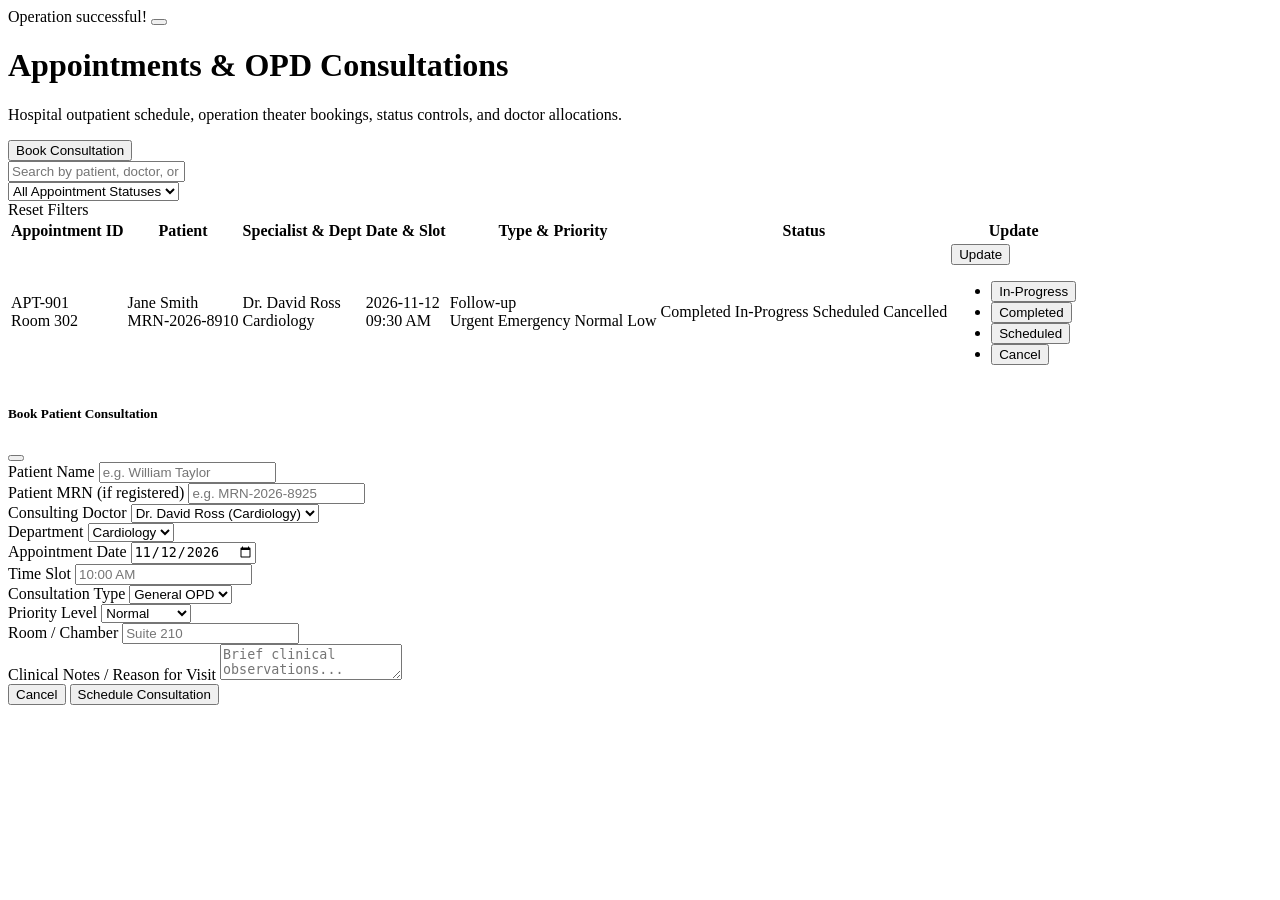
<file: src/main/resources/templates/superadmin/appointments.html>
<!DOCTYPE html>
<html xmlns:th="http://www.thymeleaf.org">
<head th:replace="~{superadmin/fragments/head :: head('Appointments & OPD Schedule')}"></head>
<body class="superadmin-body">

<div class="admin-layout">
    <div th:replace="~{superadmin/fragments/sidebar :: sidebar(${activePage})}"></div>

    <div class="admin-main">
        <div th:replace="~{superadmin/fragments/topbar :: topbar}"></div>

        <main class="page-container">
            <div th:if="${successMessage}" class="alert alert-success alert-dismissible fade show border-0 shadow-sm mb-4" role="alert">
                <i class="bi bi-check-circle-fill me-2"></i>
                <span th:text="${successMessage}">Operation successful!</span>
                <button type="button" class="btn-close" data-bs-dismiss="alert" aria-label="Close"></button>
            </div>

            <div class="page-header-block">
                <div>
                    <h1 class="page-title">Appointments &amp; OPD Consultations</h1>
                    <p class="page-subtitle">Hospital outpatient schedule, operation theater bookings, status controls, and doctor allocations.</p>
                </div>
                <div>
                    <button class="btn-sa-primary" type="button" data-bs-toggle="modal" data-bs-target="#bookAppointmentModal">
                        <i class="bi bi-calendar-plus"></i> Book Consultation
                    </button>
                </div>
            </div>

            <!-- Filter Toolbar -->
            <div class="sa-card mb-4 p-3">
                <form th:action="@{/superadmin/appointments}" method="get" class="row g-3 align-items-center">
                    <div class="col-md-5">
                        <div class="position-relative">
                            <i class="bi bi-search position-absolute top-50 start-0 translate-middle-y ms-3 text-muted"></i>
                            <input type="text" name="search" th:value="${searchTerm}" class="form-control-sa ps-5" placeholder="Search by patient, doctor, or department..." data-sa-table-filter="appointmentsTable">
                        </div>
                    </div>
                    <div class="col-md-4">
                        <select name="status" class="form-select-sa" onchange="this.form.submit()">
                            <option value="All" th:selected="${selectedStatus == 'All'}">All Appointment Statuses</option>
                            <option value="Scheduled" th:selected="${selectedStatus == 'Scheduled'}">Scheduled</option>
                            <option value="In-Progress" th:selected="${selectedStatus == 'In-Progress'}">In-Progress</option>
                            <option value="Completed" th:selected="${selectedStatus == 'Completed'}">Completed</option>
                            <option value="Cancelled" th:selected="${selectedStatus == 'Cancelled'}">Cancelled</option>
                        </select>
                    </div>
                    <div class="col-md-3 text-md-end">
                        <a th:href="@{/superadmin/appointments}" class="btn-sa-secondary btn-sm">Reset Filters</a>
                    </div>
                </form>
            </div>

            <!-- Appointments Table -->
            <div class="sa-card">
                <div class="table-responsive-clean">
                    <table class="table-sa" id="appointmentsTable">
                        <thead>
                            <tr>
                                <th>Appointment ID</th>
                                <th>Patient</th>
                                <th>Specialist &amp; Dept</th>
                                <th>Date &amp; Slot</th>
                                <th>Type &amp; Priority</th>
                                <th>Status</th>
                                <th>Update</th>
                            </tr>
                        </thead>
                        <tbody>
                            <tr th:each="apt : ${appointments}">
                                <td>
                                    <span class="fw-bold text-primary font-monospace" th:text="${apt.id}">APT-901</span>
                                    <div class="text-muted small" th:text="${apt.roomNo}">Room 302</div>
                                </td>
                                <td>
                                    <div class="fw-bold text-dark" th:text="${apt.patientName}">Jane Smith</div>
                                    <div class="text-muted small" th:text="${apt.patientMrn}">MRN-2026-8910</div>
                                </td>
                                <td>
                                    <div class="fw-semibold text-dark small" th:text="${apt.doctorName}">Dr. David Ross</div>
                                    <div class="text-muted small" th:text="${apt.department}">Cardiology</div>
                                </td>
                                <td>
                                    <div class="fw-semibold text-dark small" th:text="${apt.appointmentDate}">2026-11-12</div>
                                    <div class="text-primary fw-bold small" th:text="${apt.appointmentTime}">09:30 AM</div>
                                </td>
                                <td>
                                    <div class="small fw-semibold" th:text="${apt.type}">Follow-up</div>
                                    <span th:if="${apt.priority == 'Urgent'}" class="badge bg-danger-subtle text-danger small">Urgent</span>
                                    <span th:if="${apt.priority == 'Emergency'}" class="badge bg-danger text-white small">Emergency</span>
                                    <span th:if="${apt.priority == 'Normal'}" class="badge bg-light text-muted border small">Normal</span>
                                    <span th:if="${apt.priority == 'Low'}" class="badge bg-light text-muted border small">Low</span>
                                </td>
                                <td>
                                    <span th:if="${apt.status == 'Completed'}" class="badge-status badge-completed"><i class="bi bi-check-circle"></i> Completed</span>
                                    <span th:if="${apt.status == 'In-Progress'}" class="badge-status badge-inprogress"><i class="bi bi-hourglass-split"></i> In-Progress</span>
                                    <span th:if="${apt.status == 'Scheduled'}" class="badge-status badge-scheduled"><i class="bi bi-calendar-event"></i> Scheduled</span>
                                    <span th:if="${apt.status == 'Cancelled'}" class="badge-status badge-cancelled"><i class="bi bi-x-circle"></i> Cancelled</span>
                                </td>
                                <td>
                                    <div class="dropdown">
                                        <button class="btn btn-sm btn-outline-secondary dropdown-toggle" type="button" data-bs-toggle="dropdown">
                                            Update
                                        </button>
                                        <ul class="dropdown-menu shadow border-0 p-1" style="border-radius: 8px;">
                                            <li>
                                                <form th:action="@{'/superadmin/appointments/' + ${apt.id} + '/status'}" method="post">
                                                    <input type="hidden" name="status" value="In-Progress">
                                                    <button type="submit" class="dropdown-item small text-warning"><i class="bi bi-hourglass-split me-1"></i> In-Progress</button>
                                                </form>
                                            </li>
                                            <li>
                                                <form th:action="@{'/superadmin/appointments/' + ${apt.id} + '/status'}" method="post">
                                                    <input type="hidden" name="status" value="Completed">
                                                    <button type="submit" class="dropdown-item small text-success"><i class="bi bi-check-circle me-1"></i> Completed</button>
                                                </form>
                                            </li>
                                            <li>
                                                <form th:action="@{'/superadmin/appointments/' + ${apt.id} + '/status'}" method="post">
                                                    <input type="hidden" name="status" value="Scheduled">
                                                    <button type="submit" class="dropdown-item small text-primary"><i class="bi bi-calendar me-1"></i> Scheduled</button>
                                                </form>
                                            </li>
                                            <li>
                                                <form th:action="@{'/superadmin/appointments/' + ${apt.id} + '/status'}" method="post">
                                                    <input type="hidden" name="status" value="Cancelled">
                                                    <button type="submit" class="dropdown-item small text-danger"><i class="bi bi-x-circle me-1"></i> Cancel</button>
                                                </form>
                                            </li>
                                        </ul>
                                    </div>
                                </td>
                            </tr>
                        </tbody>
                    </table>
                </div>
            </div>
        </main>

        <div th:replace="~{superadmin/fragments/footer :: footer}"></div>
    </div>
</div>

<!-- Modal: Book Appointment -->
<div class="modal fade" id="bookAppointmentModal" tabindex="-1" aria-hidden="true">
    <div class="modal-dialog modal-lg modal-dialog-centered">
        <div class="modal-content modal-content-sa">
            <form th:action="@{/superadmin/appointments/add}" method="post">
                <div class="modal-header modal-header-sa">
                    <h5 class="modal-title fw-bold"><i class="bi bi-calendar-plus text-primary me-2"></i> Book Patient Consultation</h5>
                    <button type="button" class="btn-close" data-bs-dismiss="modal" aria-label="Close"></button>
                </div>
                <div class="modal-body modal-body-sa">
                    <div class="row g-3">
                        <div class="col-md-6">
                            <label class="form-label-sa">Patient Name</label>
                            <input type="text" name="patientName" class="form-control-sa" placeholder="e.g. William Taylor" required>
                        </div>
                        <div class="col-md-6">
                            <label class="form-label-sa">Patient MRN (if registered)</label>
                            <input type="text" name="patientMrn" class="form-control-sa" placeholder="e.g. MRN-2026-8925" required>
                        </div>
                        <div class="col-md-6">
                            <label class="form-label-sa">Consulting Doctor</label>
                            <select name="doctorName" class="form-select-sa" required>
                                <option th:each="doc : ${doctors}" th:value="${doc.name}" th:text="${doc.name} + ' (' + ${doc.department} + ')'">Dr. David Ross (Cardiology)</option>
                            </select>
                        </div>
                        <div class="col-md-6">
                            <label class="form-label-sa">Department</label>
                            <select name="department" class="form-select-sa" required>
                                <option th:each="d : ${departments}" th:value="${d.name}" th:text="${d.name}">Cardiology</option>
                            </select>
                        </div>
                        <div class="col-md-4">
                            <label class="form-label-sa">Appointment Date</label>
                            <input type="date" name="appointmentDate" class="form-control-sa" value="2026-11-12" required>
                        </div>
                        <div class="col-md-4">
                            <label class="form-label-sa">Time Slot</label>
                            <input type="text" name="appointmentTime" class="form-control-sa" placeholder="10:00 AM" required>
                        </div>
                        <div class="col-md-4">
                            <label class="form-label-sa">Consultation Type</label>
                            <select name="type" class="form-select-sa">
                                <option value="General OPD">General OPD</option>
                                <option value="Emergency">Emergency</option>
                                <option value="Follow-up">Follow-up</option>
                                <option value="Surgery Prep">Surgery Prep</option>
                                <option value="Diagnostics">Diagnostics</option>
                            </select>
                        </div>
                        <div class="col-md-6">
                            <label class="form-label-sa">Priority Level</label>
                            <select name="priority" class="form-select-sa">
                                <option value="Normal">Normal</option>
                                <option value="Urgent">Urgent</option>
                                <option value="Emergency">Emergency</option>
                                <option value="Low">Low</option>
                            </select>
                        </div>
                        <div class="col-md-6">
                            <label class="form-label-sa">Room / Chamber</label>
                            <input type="text" name="roomNo" class="form-control-sa" placeholder="Suite 210" required>
                        </div>
                        <div class="col-12">
                            <label class="form-label-sa">Clinical Notes / Reason for Visit</label>
                            <textarea name="notes" class="form-control-sa" rows="2" placeholder="Brief clinical observations..."></textarea>
                        </div>
                    </div>
                </div>
                <div class="modal-footer modal-footer-sa">
                    <button type="button" class="btn-sa-secondary" data-bs-dismiss="modal">Cancel</button>
                    <button type="submit" class="btn-sa-primary">Schedule Consultation</button>
                </div>
            </form>
        </div>
    </div>
</div>

</body>
</html>
</file>
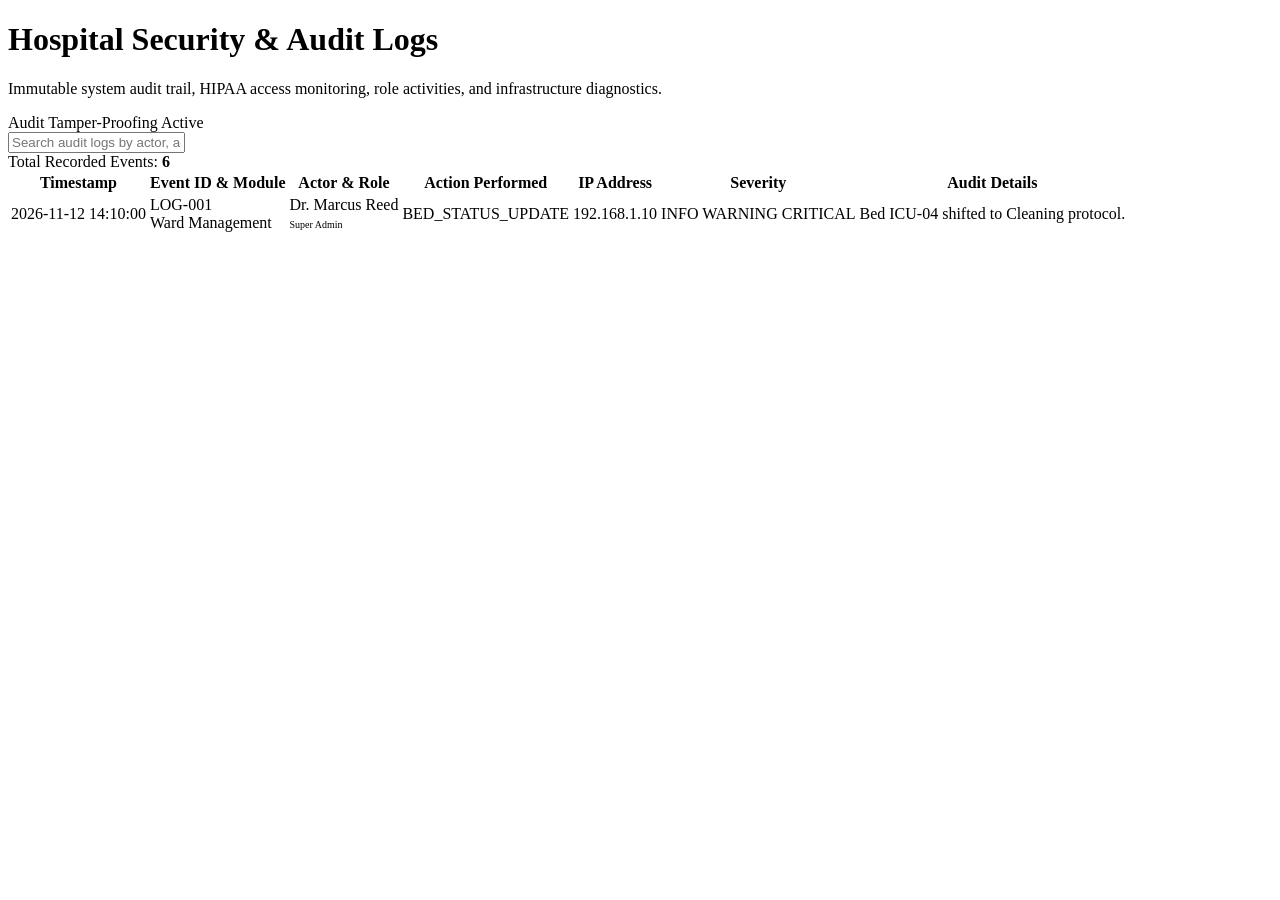
<file: src/main/resources/templates/superadmin/audit-logs.html>
<!DOCTYPE html>
<html xmlns:th="http://www.thymeleaf.org">
<head th:replace="~{superadmin/fragments/head :: head('Hospital Security & Audit Logs')}"></head>
<body class="superadmin-body">

<div class="admin-layout">
    <div th:replace="~{superadmin/fragments/sidebar :: sidebar(${activePage})}"></div>

    <div class="admin-main">
        <div th:replace="~{superadmin/fragments/topbar :: topbar}"></div>

        <main class="page-container">
            <div class="page-header-block">
                <div>
                    <h1 class="page-title">Hospital Security &amp; Audit Logs</h1>
                    <p class="page-subtitle">Immutable system audit trail, HIPAA access monitoring, role activities, and infrastructure diagnostics.</p>
                </div>
                <div>
                    <span class="badge bg-light text-success border p-2">
                        <i class="bi bi-shield-check me-1"></i> Audit Tamper-Proofing Active
                    </span>
                </div>
            </div>

            <!-- Search & Filters -->
            <div class="sa-card mb-4 p-3">
                <div class="row g-3 align-items-center">
                    <div class="col-md-6">
                        <div class="position-relative">
                            <i class="bi bi-search position-absolute top-50 start-0 translate-middle-y ms-3 text-muted"></i>
                            <input type="text" class="form-control-sa ps-5" placeholder="Search audit logs by actor, action, IP, or details..." data-sa-table-filter="auditTable">
                        </div>
                    </div>
                    <div class="col-md-6 text-md-end">
                        <span class="text-muted small">Total Recorded Events: <strong th:text="${#lists.size(auditLogs)}">6</strong></span>
                    </div>
                </div>
            </div>

            <!-- Audit Trail Table -->
            <div class="sa-card">
                <div class="table-responsive-clean">
                    <table class="table-sa" id="auditTable">
                        <thead>
                            <tr>
                                <th>Timestamp</th>
                                <th>Event ID &amp; Module</th>
                                <th>Actor &amp; Role</th>
                                <th>Action Performed</th>
                                <th>IP Address</th>
                                <th>Severity</th>
                                <th>Audit Details</th>
                            </tr>
                        </thead>
                        <tbody>
                            <tr th:each="log : ${auditLogs}">
                                <td class="font-monospace text-muted small" th:text="${log.timestamp}">2026-11-12 14:10:00</td>
                                <td>
                                    <span class="fw-bold text-dark font-monospace" th:text="${log.id}">LOG-001</span>
                                    <div class="text-muted small" th:text="${log.targetModule}">Ward Management</div>
                                </td>
                                <td>
                                    <div class="fw-bold text-dark small" th:text="${log.actor}">Dr. Marcus Reed</div>
                                    <span class="badge bg-light text-secondary border" style="font-size: 10px;" th:text="${log.role}">Super Admin</span>
                                </td>
                                <td>
                                    <span class="badge bg-primary-subtle text-primary font-monospace small" th:text="${log.action}">BED_STATUS_UPDATE</span>
                                </td>
                                <td class="font-monospace text-muted small" th:text="${log.ipAddress}">192.168.1.10</td>
                                <td>
                                    <span th:if="${log.severity == 'INFO'}" class="badge-status badge-active small">INFO</span>
                                    <span th:if="${log.severity == 'WARNING'}" class="badge-status badge-leave small">WARNING</span>
                                    <span th:if="${log.severity == 'CRITICAL'}" class="badge-status badge-emergency small">CRITICAL</span>
                                </td>
                                <td class="small text-secondary" th:text="${log.details}">Bed ICU-04 shifted to Cleaning protocol.</td>
                            </tr>
                        </tbody>
                    </table>
                </div>
            </div>
        </main>

        <div th:replace="~{superadmin/fragments/footer :: footer}"></div>
    </div>
</div>

</body>
</html>
</file>
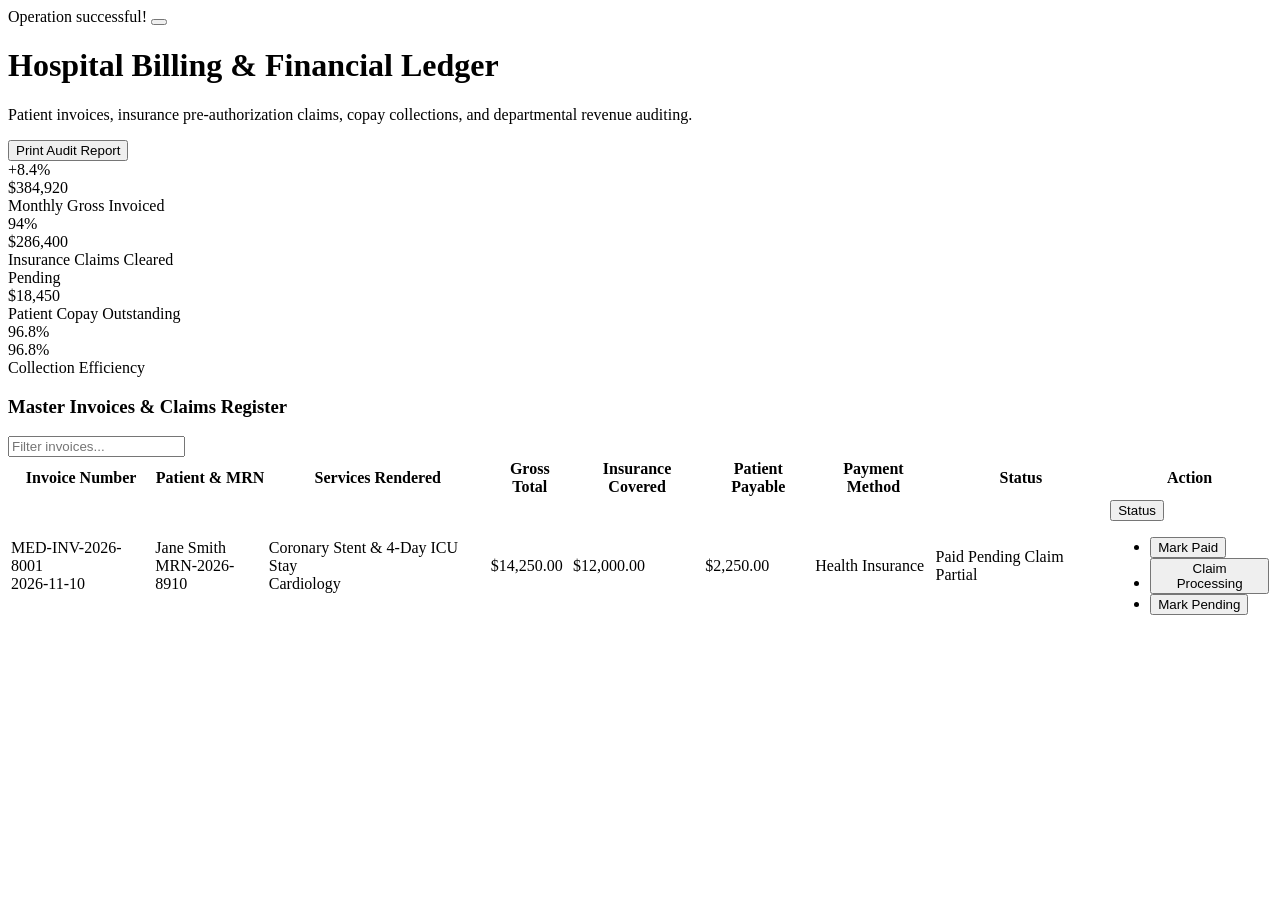
<file: src/main/resources/templates/superadmin/billing.html>
<!DOCTYPE html>
<html xmlns:th="http://www.thymeleaf.org">
<head th:replace="~{superadmin/fragments/head :: head('Hospital Billing & Financial Ledger')}"></head>
<body class="superadmin-body">

<div class="admin-layout">
    <div th:replace="~{superadmin/fragments/sidebar :: sidebar(${activePage})}"></div>

    <div class="admin-main">
        <div th:replace="~{superadmin/fragments/topbar :: topbar}"></div>

        <main class="page-container">
            <div th:if="${successMessage}" class="alert alert-success alert-dismissible fade show border-0 shadow-sm mb-4" role="alert">
                <i class="bi bi-check-circle-fill me-2"></i>
                <span th:text="${successMessage}">Operation successful!</span>
                <button type="button" class="btn-close" data-bs-dismiss="alert" aria-label="Close"></button>
            </div>

            <div class="page-header-block">
                <div>
                    <h1 class="page-title">Hospital Billing &amp; Financial Ledger</h1>
                    <p class="page-subtitle">Patient invoices, insurance pre-authorization claims, copay collections, and departmental revenue auditing.</p>
                </div>
                <div>
                    <button class="btn-sa-secondary btn-sm" onclick="window.print()">
                        <i class="bi bi-printer"></i> Print Audit Report
                    </button>
                </div>
            </div>

            <!-- Financial Summary Cards -->
            <div class="row g-4 mb-4">
                <div class="col-md-3">
                    <div class="metric-card">
                        <div class="metric-top">
                            <div class="metric-icon-box icon-purple"><i class="bi bi-cash-stack"></i></div>
                            <span class="metric-badge badge-trend-up">+8.4%</span>
                        </div>
                        <div class="metric-value">$384,920</div>
                        <div class="metric-label">Monthly Gross Invoiced</div>
                    </div>
                </div>
                <div class="col-md-3">
                    <div class="metric-card">
                        <div class="metric-top">
                            <div class="metric-icon-box icon-emerald"><i class="bi bi-shield-check"></i></div>
                            <span class="metric-badge badge-trend-up">94%</span>
                        </div>
                        <div class="metric-value">$286,400</div>
                        <div class="metric-label">Insurance Claims Cleared</div>
                    </div>
                </div>
                <div class="col-md-3">
                    <div class="metric-card">
                        <div class="metric-top">
                            <div class="metric-icon-box icon-amber"><i class="bi bi-clock-history"></i></div>
                            <span class="metric-badge badge-trend-neutral">Pending</span>
                        </div>
                        <div class="metric-value">$18,450</div>
                        <div class="metric-label">Patient Copay Outstanding</div>
                    </div>
                </div>
                <div class="col-md-3">
                    <div class="metric-card">
                        <div class="metric-top">
                            <div class="metric-icon-box icon-blue"><i class="bi bi-pie-chart"></i></div>
                            <span class="metric-badge badge-trend-up">96.8%</span>
                        </div>
                        <div class="metric-value">96.8%</div>
                        <div class="metric-label">Collection Efficiency</div>
                    </div>
                </div>
            </div>

            <!-- Invoices Table -->
            <div class="sa-card">
                <div class="card-header-clean">
                    <h3 class="card-title-clean">
                        <i class="bi bi-receipt text-primary"></i> Master Invoices &amp; Claims Register
                    </h3>
                    <input type="text" class="form-control-sa w-auto py-1 px-3 small" placeholder="Filter invoices..." data-sa-table-filter="invoicesTable">
                </div>

                <div class="table-responsive-clean">
                    <table class="table-sa" id="invoicesTable">
                        <thead>
                            <tr>
                                <th>Invoice Number</th>
                                <th>Patient &amp; MRN</th>
                                <th>Services Rendered</th>
                                <th>Gross Total</th>
                                <th>Insurance Covered</th>
                                <th>Patient Payable</th>
                                <th>Payment Method</th>
                                <th>Status</th>
                                <th>Action</th>
                            </tr>
                        </thead>
                        <tbody>
                            <tr th:each="inv : ${invoices}">
                                <td>
                                    <span class="fw-bold text-primary font-monospace" th:text="${inv.invoiceNumber}">MED-INV-2026-8001</span>
                                    <div class="text-muted small" th:text="${inv.dateIssued}">2026-11-10</div>
                                </td>
                                <td>
                                    <div class="fw-bold text-dark" th:text="${inv.patientName}">Jane Smith</div>
                                    <div class="text-muted small" th:text="${inv.patientMrn}">MRN-2026-8910</div>
                                </td>
                                <td>
                                    <div class="fw-semibold text-dark small" th:text="${inv.services}">Coronary Stent & 4-Day ICU Stay</div>
                                    <div class="text-muted small" th:text="${inv.department}">Cardiology</div>
                                </td>
                                <td class="fw-bold text-dark" th:text="'$' + ${#numbers.formatDecimal(inv.totalAmount, 1, 'COMMA', 2, 'POINT')}">$14,250.00</td>
                                <td class="text-success fw-semibold" th:text="'$' + ${#numbers.formatDecimal(inv.insuranceCovered, 1, 'COMMA', 2, 'POINT')}">$12,000.00</td>
                                <td class="text-danger fw-bold" th:text="'$' + ${#numbers.formatDecimal(inv.patientPayable, 1, 'COMMA', 2, 'POINT')}">$2,250.00</td>
                                <td>
                                    <span class="badge bg-light text-secondary border small" th:text="${inv.paymentMethod}">Health Insurance</span>
                                </td>
                                <td>
                                    <span th:if="${inv.paymentStatus == 'Paid'}" class="badge-status badge-completed"><i class="bi bi-check-circle"></i> Paid</span>
                                    <span th:if="${inv.paymentStatus == 'Pending'}" class="badge-status badge-cancelled"><i class="bi bi-clock"></i> Pending</span>
                                    <span th:if="${inv.paymentStatus == 'Claim Processing'}" class="badge-status badge-inprogress"><i class="bi bi-hourglass-split"></i> Claim</span>
                                    <span th:if="${inv.paymentStatus == 'Partially Paid'}" class="badge-status badge-leave"><i class="bi bi-pie-chart"></i> Partial</span>
                                </td>
                                <td>
                                    <div class="dropdown">
                                        <button class="btn btn-sm btn-outline-secondary dropdown-toggle" type="button" data-bs-toggle="dropdown">
                                            Status
                                        </button>
                                        <ul class="dropdown-menu shadow border-0 p-1 dropdown-menu-end" style="border-radius: 8px;">
                                            <li>
                                                <form th:action="@{'/superadmin/billing/' + ${inv.id} + '/status'}" method="post">
                                                    <input type="hidden" name="status" value="Paid">
                                                    <button type="submit" class="dropdown-item small text-success"><i class="bi bi-check-circle me-1"></i> Mark Paid</button>
                                                </form>
                                            </li>
                                            <li>
                                                <form th:action="@{'/superadmin/billing/' + ${inv.id} + '/status'}" method="post">
                                                    <input type="hidden" name="status" value="Claim Processing">
                                                    <button type="submit" class="dropdown-item small text-primary"><i class="bi bi-hourglass me-1"></i> Claim Processing</button>
                                                </form>
                                            </li>
                                            <li>
                                                <form th:action="@{'/superadmin/billing/' + ${inv.id} + '/status'}" method="post">
                                                    <input type="hidden" name="status" value="Pending">
                                                    <button type="submit" class="dropdown-item small text-danger"><i class="bi bi-clock me-1"></i> Mark Pending</button>
                                                </form>
                                            </li>
                                        </ul>
                                    </div>
                                </td>
                            </tr>
                        </tbody>
                    </table>
                </div>
            </div>
        </main>

        <div th:replace="~{superadmin/fragments/footer :: footer}"></div>
    </div>
</div>

</body>
</html>
</file>
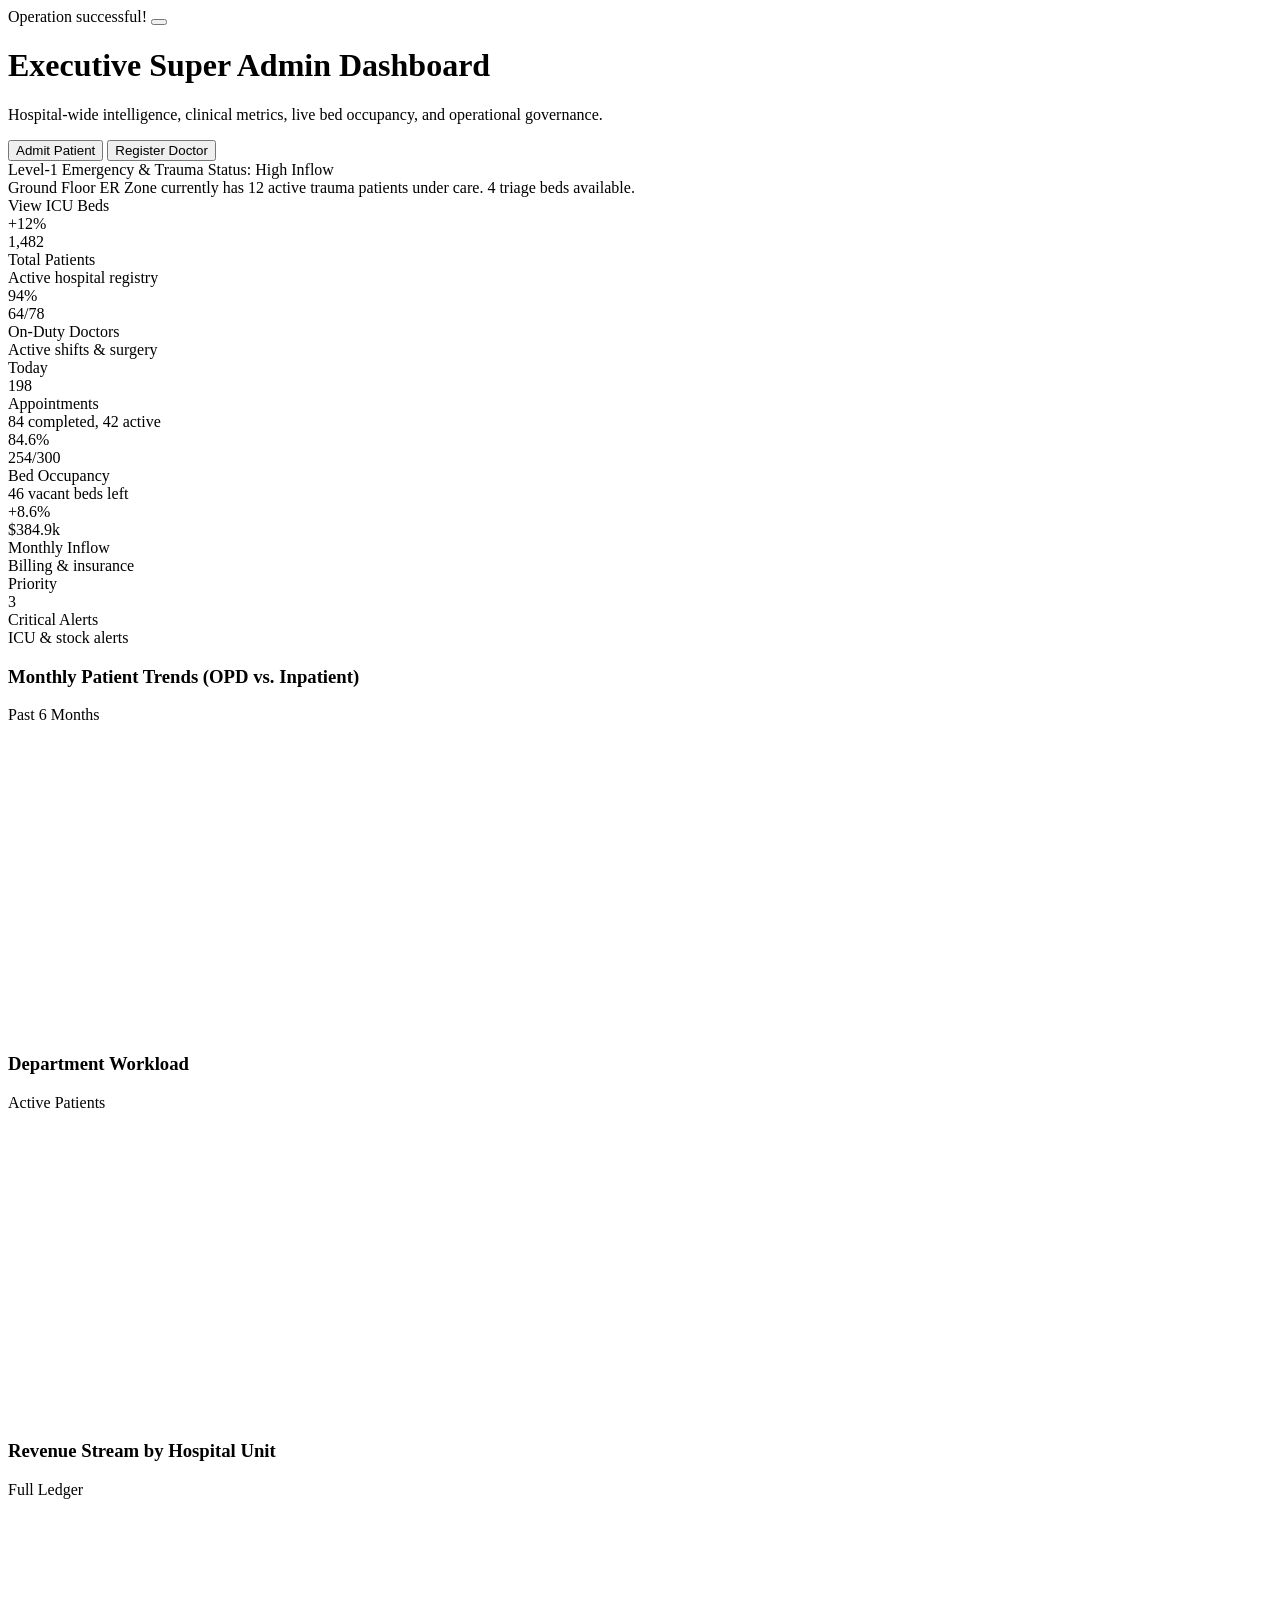
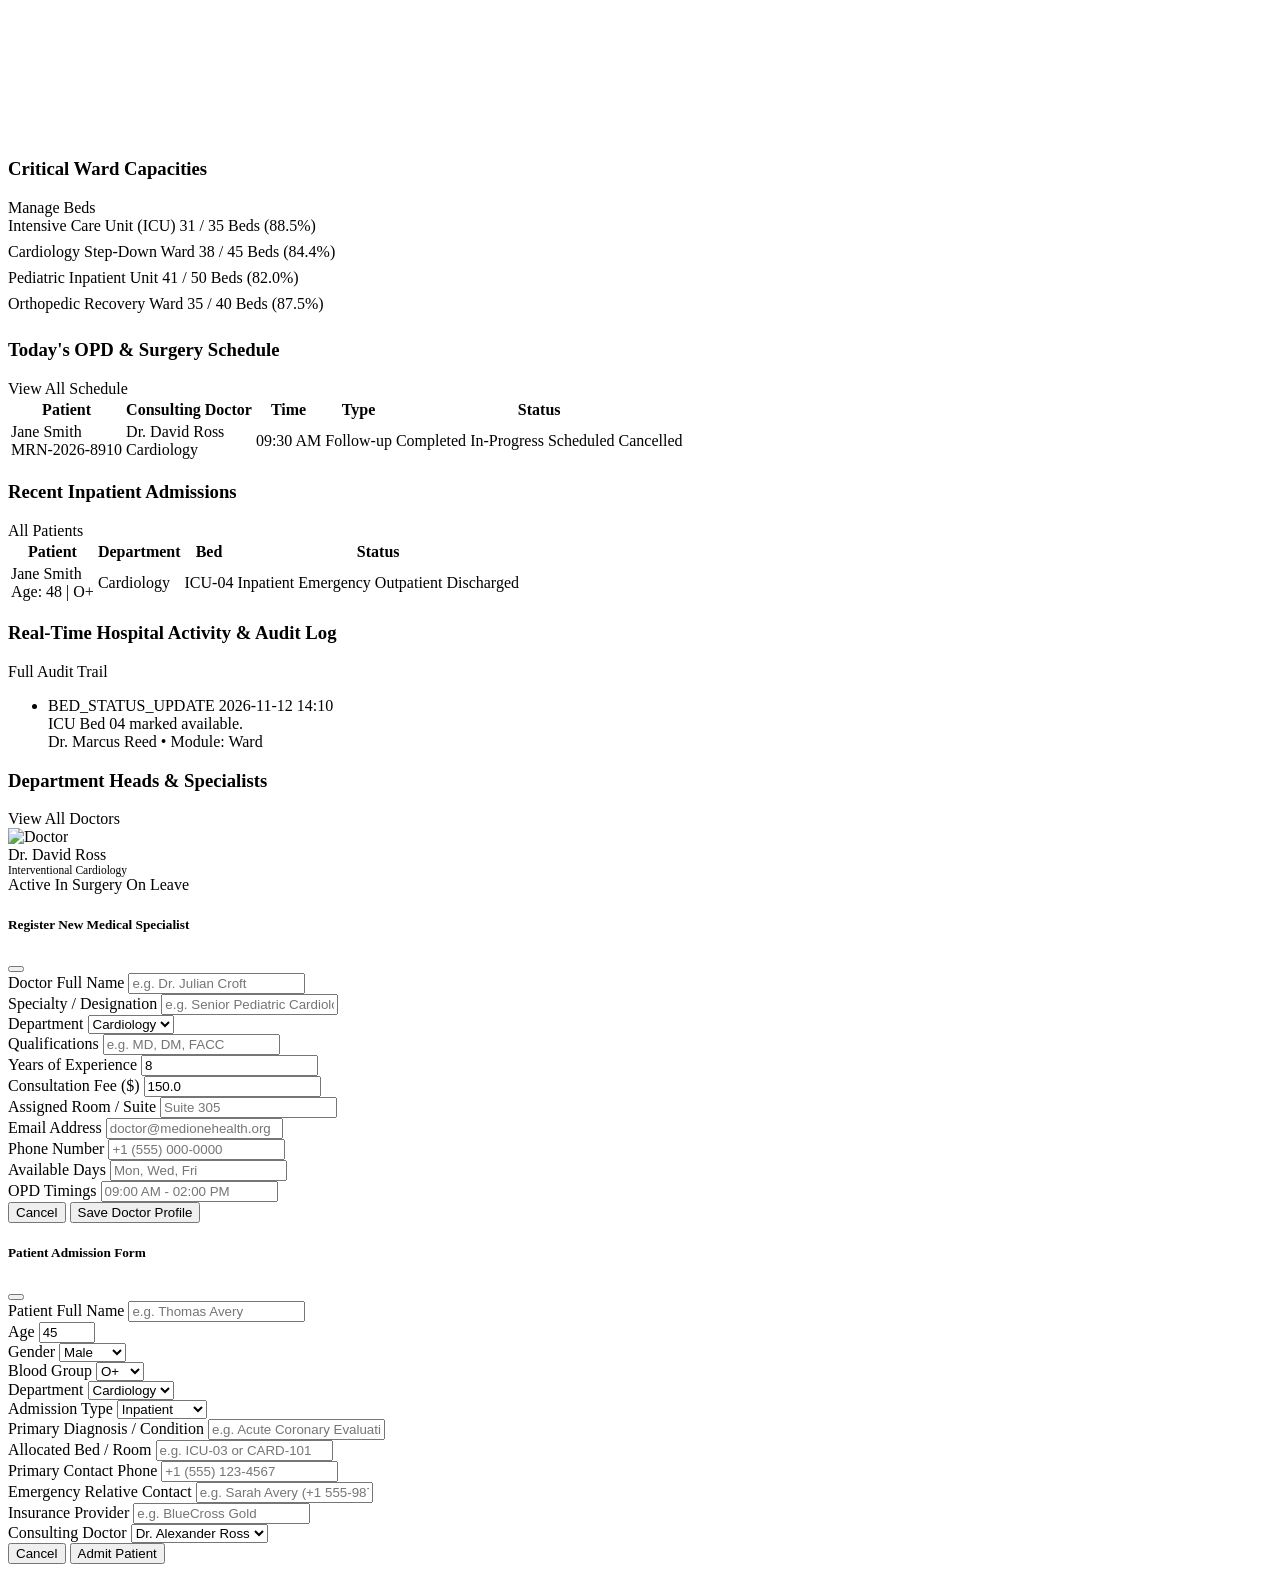
<file: src/main/resources/templates/superadmin/dashboard.html>
<!DOCTYPE html>
<html xmlns:th="http://www.thymeleaf.org">
<head th:replace="~{superadmin/fragments/head :: head('Executive Overview')}"></head>
<body class="superadmin-body">

<div class="admin-layout">
    <!-- Sidebar -->
    <div th:replace="~{superadmin/fragments/sidebar :: sidebar(${activePage})}"></div>

    <!-- Main Content Area -->
    <div class="admin-main">
        <!-- Topbar -->
        <div th:replace="~{superadmin/fragments/topbar :: topbar}"></div>

        <!-- Page Container -->
        <main class="page-container">
            <!-- Flash Message -->
            <div th:if="${successMessage}" class="alert alert-success alert-dismissible fade show border-0 shadow-sm mb-4" role="alert">
                <i class="bi bi-check-circle-fill me-2"></i>
                <span th:text="${successMessage}">Operation successful!</span>
                <button type="button" class="btn-close" data-bs-dismiss="alert" aria-label="Close"></button>
            </div>

            <!-- Page Header -->
            <div class="page-header-block">
                <div>
                    <h1 class="page-title">Executive Super Admin Dashboard</h1>
                    <p class="page-subtitle">Hospital-wide intelligence, clinical metrics, live bed occupancy, and operational governance.</p>
                </div>
                <div class="d-flex align-items-center gap-2">
                    <button class="btn-sa-secondary" type="button" data-bs-toggle="modal" data-bs-target="#admitPatientModal">
                        <i class="bi bi-person-plus"></i> Admit Patient
                    </button>
                    <button class="btn-sa-primary" type="button" data-bs-toggle="modal" data-bs-target="#addDoctorModal">
                        <i class="bi bi-plus-lg"></i> Register Doctor
                    </button>
                </div>
            </div>

            <!-- Emergency & Triage Overview Alert -->
            <div class="emergency-banner">
                <div class="emergency-info">
                    <div class="emergency-icon-ring">
                        <i class="bi bi-exclamation-triangle-fill"></i>
                    </div>
                    <div>
                        <div class="fw-bold text-danger">Level-1 Emergency &amp; Trauma Status: High Inflow</div>
                        <div class="text-secondary small">Ground Floor ER Zone currently has 12 active trauma patients under care. 4 triage beds available.</div>
                    </div>
                </div>
                <div class="d-flex gap-2">
                    <a th:href="@{/superadmin/wards}" class="btn btn-sm btn-outline-danger fw-semibold bg-white">
                        <i class="bi bi-eye"></i> View ICU Beds
                    </a>
                </div>
            </div>

            <!-- Metric Cards Grid -->
            <div class="row g-4 mb-4">
                <!-- Card 1 -->
                <div class="col-sm-6 col-xl-4 col-xxl-2">
                    <div class="metric-card">
                        <div class="metric-top">
                            <div class="metric-icon-box icon-blue">
                                <i class="bi bi-people-fill"></i>
                            </div>
                            <span class="metric-badge badge-trend-up">
                                <i class="bi bi-arrow-up-right"></i> +12%
                            </span>
                        </div>
                        <div class="metric-value" th:text="${stats.totalPatients}">1,482</div>
                        <div class="metric-label">Total Patients</div>
                        <div class="metric-subtext">Active hospital registry</div>
                    </div>
                </div>

                <!-- Card 2 -->
                <div class="col-sm-6 col-xl-4 col-xxl-2">
                    <div class="metric-card">
                        <div class="metric-top">
                            <div class="metric-icon-box icon-emerald">
                                <i class="bi bi-heart-pulse-fill"></i>
                            </div>
                            <span class="metric-badge badge-trend-up">
                                <i class="bi bi-check-lg"></i> 94%
                            </span>
                        </div>
                        <div class="metric-value" th:text="${stats.onDutyDoctors} + '/' + ${stats.totalDoctors}">64/78</div>
                        <div class="metric-label">On-Duty Doctors</div>
                        <div class="metric-subtext">Active shifts &amp; surgery</div>
                    </div>
                </div>

                <!-- Card 3 -->
                <div class="col-sm-6 col-xl-4 col-xxl-2">
                    <div class="metric-card">
                        <div class="metric-top">
                            <div class="metric-icon-box icon-cyan">
                                <i class="bi bi-calendar2-week-fill"></i>
                            </div>
                            <span class="metric-badge badge-trend-neutral">Today</span>
                        </div>
                        <div class="metric-value" th:text="${stats.todayAppointments}">198</div>
                        <div class="metric-label">Appointments</div>
                        <div class="metric-subtext">84 completed, 42 active</div>
                    </div>
                </div>

                <!-- Card 4 -->
                <div class="col-sm-6 col-xl-4 col-xxl-2">
                    <div class="metric-card">
                        <div class="metric-top">
                            <div class="metric-icon-box icon-amber">
                                <i class="bi bi-hospital-fill"></i>
                            </div>
                            <span class="metric-badge badge-trend-neutral" th:text="${stats.bedOccupancyPercentage} + '%'">84.6%</span>
                        </div>
                        <div class="metric-value" th:text="${stats.occupiedBeds} + '/' + ${stats.totalBeds}">254/300</div>
                        <div class="metric-label">Bed Occupancy</div>
                        <div class="metric-subtext">46 vacant beds left</div>
                    </div>
                </div>

                <!-- Card 5 -->
                <div class="col-sm-6 col-xl-4 col-xxl-2">
                    <div class="metric-card">
                        <div class="metric-top">
                            <div class="metric-icon-box icon-purple">
                                <i class="bi bi-cash-stack"></i>
                            </div>
                            <span class="metric-badge badge-trend-up">
                                <i class="bi bi-arrow-up-right"></i> +8.6%
                            </span>
                        </div>
                        <div class="metric-value">$384.9k</div>
                        <div class="metric-label">Monthly Inflow</div>
                        <div class="metric-subtext">Billing &amp; insurance</div>
                    </div>
                </div>

                <!-- Card 6 -->
                <div class="col-sm-6 col-xl-4 col-xxl-2">
                    <div class="metric-card">
                        <div class="metric-top">
                            <div class="metric-icon-box icon-rose">
                                <i class="bi bi-shield-fill-exclamation"></i>
                            </div>
                            <span class="metric-badge badge-trend-down">Priority</span>
                        </div>
                        <div class="metric-value" th:text="${stats.criticalAlertsCount}">3</div>
                        <div class="metric-label">Critical Alerts</div>
                        <div class="metric-subtext">ICU &amp; stock alerts</div>
                    </div>
                </div>
            </div>

            <!-- Charts Section -->
            <div class="row g-4 mb-4">
                <!-- Chart 1: Admissions and Outpatients Trend -->
                <div class="col-lg-8">
                    <div class="sa-card h-100">
                        <div class="card-header-clean">
                            <h3 class="card-title-clean">
                                <i class="bi bi-graph-up text-primary"></i>
                                Monthly Patient Trends (OPD vs. Inpatient)
                            </h3>
                            <span class="badge bg-light text-muted border small">Past 6 Months</span>
                        </div>
                        <div style="height: 310px; position: relative;">
                            <canvas id="admissionsChart"></canvas>
                        </div>
                    </div>
                </div>

                <!-- Chart 2: Department Workload Distribution -->
                <div class="col-lg-4">
                    <div class="sa-card h-100">
                        <div class="card-header-clean">
                            <h3 class="card-title-clean">
                                <i class="bi bi-pie-chart text-info"></i>
                                Department Workload
                            </h3>
                            <span class="badge bg-light text-muted border small">Active Patients</span>
                        </div>
                        <div style="height: 310px; position: relative;">
                            <canvas id="departmentWorkloadChart"></canvas>
                        </div>
                    </div>
                </div>
            </div>

            <!-- Revenue Breakdown & ICU Monitor Row -->
            <div class="row g-4 mb-4">
                <!-- Revenue Stream Bar Chart -->
                <div class="col-lg-7">
                    <div class="sa-card h-100">
                        <div class="card-header-clean">
                            <h3 class="card-title-clean">
                                <i class="bi bi-bar-chart-steps text-success"></i>
                                Revenue Stream by Hospital Unit
                            </h3>
                            <a th:href="@{/superadmin/billing}" class="btn-sa-outline btn-sm">Full Ledger</a>
                        </div>
                        <div style="height: 240px; position: relative;">
                            <canvas id="revenueBreakdownChart"></canvas>
                        </div>
                    </div>
                </div>

                <!-- Live ICU & Ward Status Quick Monitor -->
                <div class="col-lg-5">
                    <div class="sa-card h-100">
                        <div class="card-header-clean">
                            <h3 class="card-title-clean">
                                <i class="bi bi-hospital text-danger"></i>
                                Critical Ward Capacities
                            </h3>
                            <a th:href="@{/superadmin/wards}" class="btn-sa-outline btn-sm">Manage Beds</a>
                        </div>
                        <div class="d-flex flex-column gap-3">
                            <div>
                                <div class="d-flex justify-content-between small fw-bold mb-1">
                                    <span>Intensive Care Unit (ICU)</span>
                                    <span class="text-danger">31 / 35 Beds (88.5%)</span>
                                </div>
                                <div class="progress" style="height: 8px;">
                                    <div class="progress-bar bg-danger" role="progressbar" style="width: 88.5%"></div>
                                </div>
                            </div>
                            <div>
                                <div class="d-flex justify-content-between small fw-bold mb-1">
                                    <span>Cardiology Step-Down Ward</span>
                                    <span class="text-primary">38 / 45 Beds (84.4%)</span>
                                </div>
                                <div class="progress" style="height: 8px;">
                                    <div class="progress-bar bg-primary" role="progressbar" style="width: 84.4%"></div>
                                </div>
                            </div>
                            <div>
                                <div class="d-flex justify-content-between small fw-bold mb-1">
                                    <span>Pediatric Inpatient Unit</span>
                                    <span class="text-info">41 / 50 Beds (82.0%)</span>
                                </div>
                                <div class="progress" style="height: 8px;">
                                    <div class="progress-bar bg-info" role="progressbar" style="width: 82.0%"></div>
                                </div>
                            </div>
                            <div>
                                <div class="d-flex justify-content-between small fw-bold mb-1">
                                    <span>Orthopedic Recovery Ward</span>
                                    <span class="text-success">35 / 40 Beds (87.5%)</span>
                                </div>
                                <div class="progress" style="height: 8px;">
                                    <div class="progress-bar bg-success" role="progressbar" style="width: 87.5%"></div>
                                </div>
                            </div>
                        </div>
                    </div>
                </div>
            </div>

            <!-- Tables Row: Today's Appointments & Recent Admissions -->
            <div class="row g-4 mb-4">
                <!-- Today's Appointments -->
                <div class="col-lg-7">
                    <div class="sa-card h-100">
                        <div class="card-header-clean">
                            <h3 class="card-title-clean">
                                <i class="bi bi-clock-history text-primary"></i>
                                Today's OPD &amp; Surgery Schedule
                            </h3>
                            <a th:href="@{/superadmin/appointments}" class="btn-sa-outline btn-sm">View All Schedule</a>
                        </div>
                        <div class="table-responsive-clean">
                            <table class="table-sa">
                                <thead>
                                    <tr>
                                        <th>Patient</th>
                                        <th>Consulting Doctor</th>
                                        <th>Time</th>
                                        <th>Type</th>
                                        <th>Status</th>
                                    </tr>
                                </thead>
                                <tbody>
                                    <tr th:each="apt : ${todayAppointments}">
                                        <td>
                                            <div class="fw-bold" th:text="${apt.patientName}">Jane Smith</div>
                                            <div class="text-muted small" th:text="${apt.patientMrn}">MRN-2026-8910</div>
                                        </td>
                                        <td>
                                            <div class="fw-semibold text-dark" th:text="${apt.doctorName}">Dr. David Ross</div>
                                            <div class="text-muted small" th:text="${apt.department}">Cardiology</div>
                                        </td>
                                        <td class="fw-semibold" th:text="${apt.appointmentTime}">09:30 AM</td>
                                        <td>
                                            <span class="badge bg-light text-secondary border small" th:text="${apt.type}">Follow-up</span>
                                        </td>
                                        <td>
                                            <span th:if="${apt.status == 'Completed'}" class="badge-status badge-completed"><i class="bi bi-check-circle"></i> Completed</span>
                                            <span th:if="${apt.status == 'In-Progress'}" class="badge-status badge-inprogress"><i class="bi bi-hourglass-split"></i> In-Progress</span>
                                            <span th:if="${apt.status == 'Scheduled'}" class="badge-status badge-scheduled"><i class="bi bi-calendar-event"></i> Scheduled</span>
                                            <span th:if="${apt.status == 'Cancelled'}" class="badge-status badge-cancelled"><i class="bi bi-x-circle"></i> Cancelled</span>
                                        </td>
                                    </tr>
                                </tbody>
                            </table>
                        </div>
                    </div>
                </div>

                <!-- Recent Patient Admissions -->
                <div class="col-lg-5">
                    <div class="sa-card h-100">
                        <div class="card-header-clean">
                            <h3 class="card-title-clean">
                                <i class="bi bi-person-check text-success"></i>
                                Recent Inpatient Admissions
                            </h3>
                            <a th:href="@{/superadmin/patients}" class="btn-sa-outline btn-sm">All Patients</a>
                        </div>
                        <div class="table-responsive-clean">
                            <table class="table-sa">
                                <thead>
                                    <tr>
                                        <th>Patient</th>
                                        <th>Department</th>
                                        <th>Bed</th>
                                        <th>Status</th>
                                    </tr>
                                </thead>
                                <tbody>
                                    <tr th:each="p : ${recentPatients}">
                                        <td>
                                            <div class="fw-bold" th:text="${p.name}">Jane Smith</div>
                                            <div class="text-muted small">Age: <span th:text="${p.age}">48</span> | <span th:text="${p.bloodGroup}">O+</span></div>
                                        </td>
                                        <td class="small" th:text="${p.department}">Cardiology</td>
                                        <td>
                                            <span class="badge bg-primary-subtle text-primary border small" th:text="${p.bedNumber}">ICU-04</span>
                                        </td>
                                        <td>
                                            <span th:if="${p.status == 'Inpatient'}" class="badge-status badge-inpatient">Inpatient</span>
                                            <span th:if="${p.status == 'Emergency'}" class="badge-status badge-emergency">Emergency</span>
                                            <span th:if="${p.status == 'Outpatient'}" class="badge-status badge-outpatient">Outpatient</span>
                                            <span th:if="${p.status == 'Discharged'}" class="badge-status badge-discharged">Discharged</span>
                                        </td>
                                    </tr>
                                </tbody>
                            </table>
                        </div>
                    </div>
                </div>
            </div>

            <!-- Activity Stream & Quick On-Call Doctors -->
            <div class="row g-4">
                <!-- Activity & Audit Stream -->
                <div class="col-lg-7">
                    <div class="sa-card h-100">
                        <div class="card-header-clean">
                            <h3 class="card-title-clean">
                                <i class="bi bi-activity text-primary"></i>
                                Real-Time Hospital Activity &amp; Audit Log
                            </h3>
                            <a th:href="@{/superadmin/audit-logs}" class="btn-sa-outline btn-sm">Full Audit Trail</a>
                        </div>
                        <ul class="activity-feed-list">
                            <li th:each="log : ${auditLogs}" class="activity-feed-item">
                                <div class="activity-icon-bubble" 
                                     th:classappend="${log.severity == 'CRITICAL' ? 'bg-danger-subtle text-danger' : (log.severity == 'WARNING' ? 'bg-warning-subtle text-warning' : 'bg-primary-subtle text-primary')}">
                                    <i th:class="${log.severity == 'CRITICAL' ? 'bi bi-shield-x' : (log.severity == 'WARNING' ? 'bi bi-exclamation-circle' : 'bi bi-check-circle')}"></i>
                                </div>
                                <div class="activity-details">
                                    <div class="d-flex justify-content-between align-items-center">
                                        <span class="activity-title" th:text="${log.action}">BED_STATUS_UPDATE</span>
                                        <span class="activity-time" th:text="${log.timestamp}">2026-11-12 14:10</span>
                                    </div>
                                    <div class="activity-desc" th:text="${log.details}">ICU Bed 04 marked available.</div>
                                    <div class="small text-muted">
                                        <span class="fw-semibold text-secondary" th:text="${log.actor}">Dr. Marcus Reed</span> 
                                        &bull; Module: <span th:text="${log.targetModule}">Ward</span>
                                    </div>
                                </div>
                            </li>
                        </ul>
                    </div>
                </div>

                <!-- Specialist Doctors Highlights -->
                <div class="col-lg-5">
                    <div class="sa-card h-100">
                        <div class="card-header-clean">
                            <h3 class="card-title-clean">
                                <i class="bi bi-person-badge text-primary"></i>
                                Department Heads &amp; Specialists
                            </h3>
                            <a th:href="@{/superadmin/doctors}" class="btn-sa-outline btn-sm">View All Doctors</a>
                        </div>
                        <div class="d-flex flex-column gap-3">
                            <div th:each="doc : ${doctors}" th:if="${docStat.index < 4}" class="d-flex align-items-center justify-content-between p-2 rounded border bg-light">
                                <div class="d-flex align-items-center gap-3">
                                    <img th:src="@{'/' + ${doc.image}}" alt="Doctor" class="table-user-avatar"
                                         onerror="this.src='/images/doctor-1.jpg'">
                                    <div>
                                        <div class="fw-bold text-dark small" th:text="${doc.name}">Dr. David Ross</div>
                                        <div class="text-muted" style="font-size: 11.5px;" th:text="${doc.specialty}">Interventional Cardiology</div>
                                    </div>
                                </div>
                                <div>
                                    <span th:if="${doc.status == 'Active'}" class="badge-status badge-active small">Active</span>
                                    <span th:if="${doc.status == 'In Surgery'}" class="badge-status badge-surgery small">In Surgery</span>
                                    <span th:if="${doc.status == 'On Leave'}" class="badge-status badge-leave small">On Leave</span>
                                </div>
                            </div>
                        </div>
                    </div>
                </div>
            </div>
        </main>

        <!-- Footer -->
        <div th:replace="~{superadmin/fragments/footer :: footer}"></div>
    </div>
</div>

<!-- Modal 1: Add Doctor -->
<div class="modal fade" id="addDoctorModal" tabindex="-1" aria-labelledby="addDoctorModalLabel" aria-hidden="true">
    <div class="modal-dialog modal-lg modal-dialog-centered">
        <div class="modal-content modal-content-sa">
            <form th:action="@{/superadmin/doctors/add}" method="post">
                <div class="modal-header modal-header-sa">
                    <h5 class="modal-title fw-bold" id="addDoctorModalLabel">
                        <i class="bi bi-person-plus text-primary me-2"></i> Register New Medical Specialist
                    </h5>
                    <button type="button" class="btn-close" data-bs-dismiss="modal" aria-label="Close"></button>
                </div>
                <div class="modal-body modal-body-sa">
                    <div class="row g-3">
                        <div class="col-md-6">
                            <label class="form-label-sa">Doctor Full Name</label>
                            <input type="text" name="name" class="form-control-sa" placeholder="e.g. Dr. Julian Croft" required>
                        </div>
                        <div class="col-md-6">
                            <label class="form-label-sa">Specialty / Designation</label>
                            <input type="text" name="specialty" class="form-control-sa" placeholder="e.g. Senior Pediatric Cardiologist" required>
                        </div>
                        <div class="col-md-6">
                            <label class="form-label-sa">Department</label>
                            <select name="department" class="form-select-sa" required>
                                <option th:each="d : ${departments}" th:value="${d.name}" th:text="${d.name}">Cardiology</option>
                            </select>
                        </div>
                        <div class="col-md-6">
                            <label class="form-label-sa">Qualifications</label>
                            <input type="text" name="qualification" class="form-control-sa" placeholder="e.g. MD, DM, FACC" required>
                        </div>
                        <div class="col-md-4">
                            <label class="form-label-sa">Years of Experience</label>
                            <input type="number" name="experienceYears" class="form-control-sa" value="8" min="1" required>
                        </div>
                        <div class="col-md-4">
                            <label class="form-label-sa">Consultation Fee ($)</label>
                            <input type="number" name="consultationFee" class="form-control-sa" value="150.0" step="5" required>
                        </div>
                        <div class="col-md-4">
                            <label class="form-label-sa">Assigned Room / Suite</label>
                            <input type="text" name="roomNo" class="form-control-sa" placeholder="Suite 305" required>
                        </div>
                        <div class="col-md-6">
                            <label class="form-label-sa">Email Address</label>
                            <input type="email" name="email" class="form-control-sa" placeholder="doctor@medionehealth.org" required>
                        </div>
                        <div class="col-md-6">
                            <label class="form-label-sa">Phone Number</label>
                            <input type="text" name="phone" class="form-control-sa" placeholder="+1 (555) 000-0000" required>
                        </div>
                        <div class="col-md-6">
                            <label class="form-label-sa">Available Days</label>
                            <input type="text" name="availableDays" class="form-control-sa" placeholder="Mon, Wed, Fri" required>
                        </div>
                        <div class="col-md-6">
                            <label class="form-label-sa">OPD Timings</label>
                            <input type="text" name="opdTimings" class="form-control-sa" placeholder="09:00 AM - 02:00 PM" required>
                        </div>
                    </div>
                </div>
                <div class="modal-footer modal-footer-sa">
                    <button type="button" class="btn-sa-secondary" data-bs-dismiss="modal">Cancel</button>
                    <button type="submit" class="btn-sa-primary">Save Doctor Profile</button>
                </div>
            </form>
        </div>
    </div>
</div>

<!-- Modal 2: Admit Patient -->
<div class="modal fade" id="admitPatientModal" tabindex="-1" aria-labelledby="admitPatientModalLabel" aria-hidden="true">
    <div class="modal-dialog modal-lg modal-dialog-centered">
        <div class="modal-content modal-content-sa">
            <form th:action="@{/superadmin/patients/add}" method="post">
                <div class="modal-header modal-header-sa">
                    <h5 class="modal-title fw-bold" id="admitPatientModalLabel">
                        <i class="bi bi-hospital text-primary me-2"></i> Patient Admission Form
                    </h5>
                    <button type="button" class="btn-close" data-bs-dismiss="modal" aria-label="Close"></button>
                </div>
                <div class="modal-body modal-body-sa">
                    <div class="row g-3">
                        <div class="col-md-6">
                            <label class="form-label-sa">Patient Full Name</label>
                            <input type="text" name="name" class="form-control-sa" placeholder="e.g. Thomas Avery" required>
                        </div>
                        <div class="col-md-3">
                            <label class="form-label-sa">Age</label>
                            <input type="number" name="age" class="form-control-sa" value="45" min="1" max="120" required>
                        </div>
                        <div class="col-md-3">
                            <label class="form-label-sa">Gender</label>
                            <select name="gender" class="form-select-sa">
                                <option value="Male">Male</option>
                                <option value="Female">Female</option>
                                <option value="Other">Other</option>
                            </select>
                        </div>
                        <div class="col-md-4">
                            <label class="form-label-sa">Blood Group</label>
                            <select name="bloodGroup" class="form-select-sa">
                                <option value="O+">O+</option>
                                <option value="O-">O-</option>
                                <option value="A+">A+</option>
                                <option value="A-">A-</option>
                                <option value="B+">B+</option>
                                <option value="B-">B-</option>
                                <option value="AB+">AB+</option>
                                <option value="AB-">AB-</option>
                            </select>
                        </div>
                        <div class="col-md-4">
                            <label class="form-label-sa">Department</label>
                            <select name="department" class="form-select-sa">
                                <option th:each="d : ${departments}" th:value="${d.name}" th:text="${d.name}">Cardiology</option>
                            </select>
                        </div>
                        <div class="col-md-4">
                            <label class="form-label-sa">Admission Type</label>
                            <select name="status" class="form-select-sa">
                                <option value="Inpatient">Inpatient</option>
                                <option value="Emergency">Emergency</option>
                                <option value="Outpatient">Outpatient</option>
                            </select>
                        </div>
                        <div class="col-md-6">
                            <label class="form-label-sa">Primary Diagnosis / Condition</label>
                            <input type="text" name="condition" class="form-control-sa" placeholder="e.g. Acute Coronary Evaluation" required>
                        </div>
                        <div class="col-md-6">
                            <label class="form-label-sa">Allocated Bed / Room</label>
                            <input type="text" name="bedNumber" class="form-control-sa" placeholder="e.g. ICU-03 or CARD-101" required>
                        </div>
                        <div class="col-md-6">
                            <label class="form-label-sa">Primary Contact Phone</label>
                            <input type="text" name="phone" class="form-control-sa" placeholder="+1 (555) 123-4567" required>
                        </div>
                        <div class="col-md-6">
                            <label class="form-label-sa">Emergency Relative Contact</label>
                            <input type="text" name="emergencyContact" class="form-control-sa" placeholder="e.g. Sarah Avery (+1 555-987-6543)" required>
                        </div>
                        <div class="col-md-6">
                            <label class="form-label-sa">Insurance Provider</label>
                            <input type="text" name="insuranceProvider" class="form-control-sa" placeholder="e.g. BlueCross Gold" required>
                        </div>
                        <div class="col-md-6">
                            <label class="form-label-sa">Consulting Doctor</label>
                            <select name="assignedDoctor" class="form-select-sa">
                                <option th:each="doc : ${doctors}" th:value="${doc.name}" th:text="${doc.name} + ' (' + ${doc.department} + ')'">Dr. Alexander Ross</option>
                            </select>
                        </div>
                    </div>
                </div>
                <div class="modal-footer modal-footer-sa">
                    <button type="button" class="btn-sa-secondary" data-bs-dismiss="modal">Cancel</button>
                    <button type="submit" class="btn-sa-primary">Admit Patient</button>
                </div>
            </form>
        </div>
    </div>
</div>

</body>
</html>
</file>
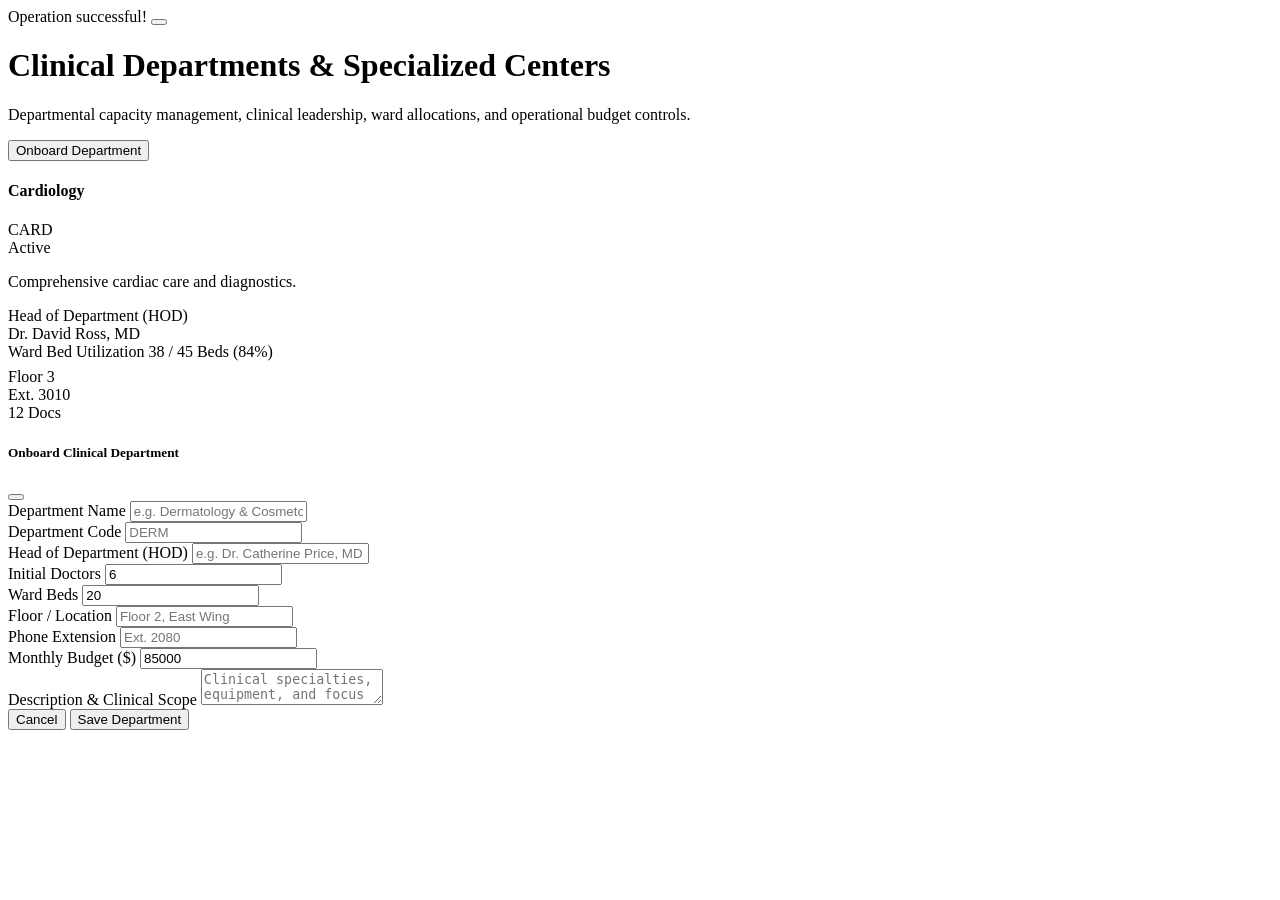
<file: src/main/resources/templates/superadmin/departments.html>
<!DOCTYPE html>
<html xmlns:th="http://www.thymeleaf.org">
<head th:replace="~{superadmin/fragments/head :: head('Clinical Departments & Centers')}"></head>
<body class="superadmin-body">

<div class="admin-layout">
    <div th:replace="~{superadmin/fragments/sidebar :: sidebar(${activePage})}"></div>

    <div class="admin-main">
        <div th:replace="~{superadmin/fragments/topbar :: topbar}"></div>

        <main class="page-container">
            <div th:if="${successMessage}" class="alert alert-success alert-dismissible fade show border-0 shadow-sm mb-4" role="alert">
                <i class="bi bi-check-circle-fill me-2"></i>
                <span th:text="${successMessage}">Operation successful!</span>
                <button type="button" class="btn-close" data-bs-dismiss="alert" aria-label="Close"></button>
            </div>

            <div class="page-header-block">
                <div>
                    <h1 class="page-title">Clinical Departments &amp; Specialized Centers</h1>
                    <p class="page-subtitle">Departmental capacity management, clinical leadership, ward allocations, and operational budget controls.</p>
                </div>
                <div>
                    <button class="btn-sa-primary" type="button" data-bs-toggle="modal" data-bs-target="#addDeptModal">
                        <i class="bi bi-plus-circle"></i> Onboard Department
                    </button>
                </div>
            </div>

            <!-- Department Cards Grid -->
            <div class="row g-4">
                <div th:each="d : ${departments}" class="col-md-6 col-xl-4">
                    <div class="sa-card h-100">
                        <div class="d-flex align-items-center justify-content-between mb-3">
                            <div class="d-flex align-items-center gap-3">
                                <div class="metric-icon-box icon-blue">
                                    <i class="bi" th:classappend="${d.iconClass}"></i>
                                </div>
                                <div>
                                    <h4 class="fw-bold mb-0 text-dark" style="font-size: 16px;" th:text="${d.name}">Cardiology</h4>
                                    <span class="badge bg-light text-secondary border small" th:text="${d.code}">CARD</span>
                                </div>
                            </div>
                            <span class="badge-status badge-active small" th:text="${d.status}">Active</span>
                        </div>

                        <p class="text-muted small mb-3" th:text="${d.description}">Comprehensive cardiac care and diagnostics.</p>

                        <div class="p-3 rounded bg-light border mb-3">
                            <div class="small text-muted mb-1">Head of Department (HOD)</div>
                            <div class="fw-bold text-dark" th:text="${d.hod}">Dr. David Ross, MD</div>
                        </div>

                        <!-- Bed occupancy bar -->
                        <div class="mb-3">
                            <div class="d-flex justify-content-between small fw-bold mb-1">
                                <span>Ward Bed Utilization</span>
                                <span class="text-primary"><span th:text="${d.occupiedBeds}">38</span> / <span th:text="${d.totalBeds}">45</span> Beds (<span th:text="${d.occupancyRate}">84</span>%)</span>
                            </div>
                            <div class="progress" style="height: 7px;">
                                <div class="progress-bar bg-primary" role="progressbar" th:style="'width: ' + ${d.occupancyRate} + '%'"></div>
                            </div>
                        </div>

                        <!-- Meta details -->
                        <div class="d-flex justify-content-between align-items-center pt-2 border-top text-muted small">
                            <div><i class="bi bi-geo-alt"></i> <span th:text="${d.floor}">Floor 3</span></div>
                            <div><i class="bi bi-telephone"></i> <span th:text="${d.extension}">Ext. 3010</span></div>
                            <div class="fw-bold text-dark"><i class="bi bi-person"></i> <span th:text="${d.totalDoctors}">12</span> Docs</div>
                        </div>
                    </div>
                </div>
            </div>
        </main>

        <div th:replace="~{superadmin/fragments/footer :: footer}"></div>
    </div>
</div>

<!-- Modal: Add Department -->
<div class="modal fade" id="addDeptModal" tabindex="-1" aria-hidden="true">
    <div class="modal-dialog modal-lg modal-dialog-centered">
        <div class="modal-content modal-content-sa">
            <form th:action="@{/superadmin/departments/add}" method="post">
                <div class="modal-header modal-header-sa">
                    <h5 class="modal-title fw-bold"><i class="bi bi-diagram-3 text-primary me-2"></i> Onboard Clinical Department</h5>
                    <button type="button" class="btn-close" data-bs-dismiss="modal" aria-label="Close"></button>
                </div>
                <div class="modal-body modal-body-sa">
                    <div class="row g-3">
                        <div class="col-md-8">
                            <label class="form-label-sa">Department Name</label>
                            <input type="text" name="name" class="form-control-sa" placeholder="e.g. Dermatology & Cosmetology" required>
                        </div>
                        <div class="col-md-4">
                            <label class="form-label-sa">Department Code</label>
                            <input type="text" name="code" class="form-control-sa" placeholder="DERM" required>
                        </div>
                        <div class="col-md-6">
                            <label class="form-label-sa">Head of Department (HOD)</label>
                            <input type="text" name="hod" class="form-control-sa" placeholder="e.g. Dr. Catherine Price, MD" required>
                        </div>
                        <div class="col-md-3">
                            <label class="form-label-sa">Initial Doctors</label>
                            <input type="number" name="totalDoctors" class="form-control-sa" value="6" min="1" required>
                        </div>
                        <div class="col-md-3">
                            <label class="form-label-sa">Ward Beds</label>
                            <input type="number" name="totalBeds" class="form-control-sa" value="20" min="0" required>
                        </div>
                        <div class="col-md-4">
                            <label class="form-label-sa">Floor / Location</label>
                            <input type="text" name="floor" class="form-control-sa" placeholder="Floor 2, East Wing" required>
                        </div>
                        <div class="col-md-4">
                            <label class="form-label-sa">Phone Extension</label>
                            <input type="text" name="extension" class="form-control-sa" placeholder="Ext. 2080" required>
                        </div>
                        <div class="col-md-4">
                            <label class="form-label-sa">Monthly Budget ($)</label>
                            <input type="number" name="monthlyBudget" class="form-control-sa" value="85000" required>
                        </div>
                        <div class="col-12">
                            <label class="form-label-sa">Description &amp; Clinical Scope</label>
                            <textarea name="description" class="form-control-sa" rows="2" placeholder="Clinical specialties, equipment, and focus area..."></textarea>
                        </div>
                    </div>
                </div>
                <div class="modal-footer modal-footer-sa">
                    <button type="button" class="btn-sa-secondary" data-bs-dismiss="modal">Cancel</button>
                    <button type="submit" class="btn-sa-primary">Save Department</button>
                </div>
            </form>
        </div>
    </div>
</div>

</body>
</html>
</file>
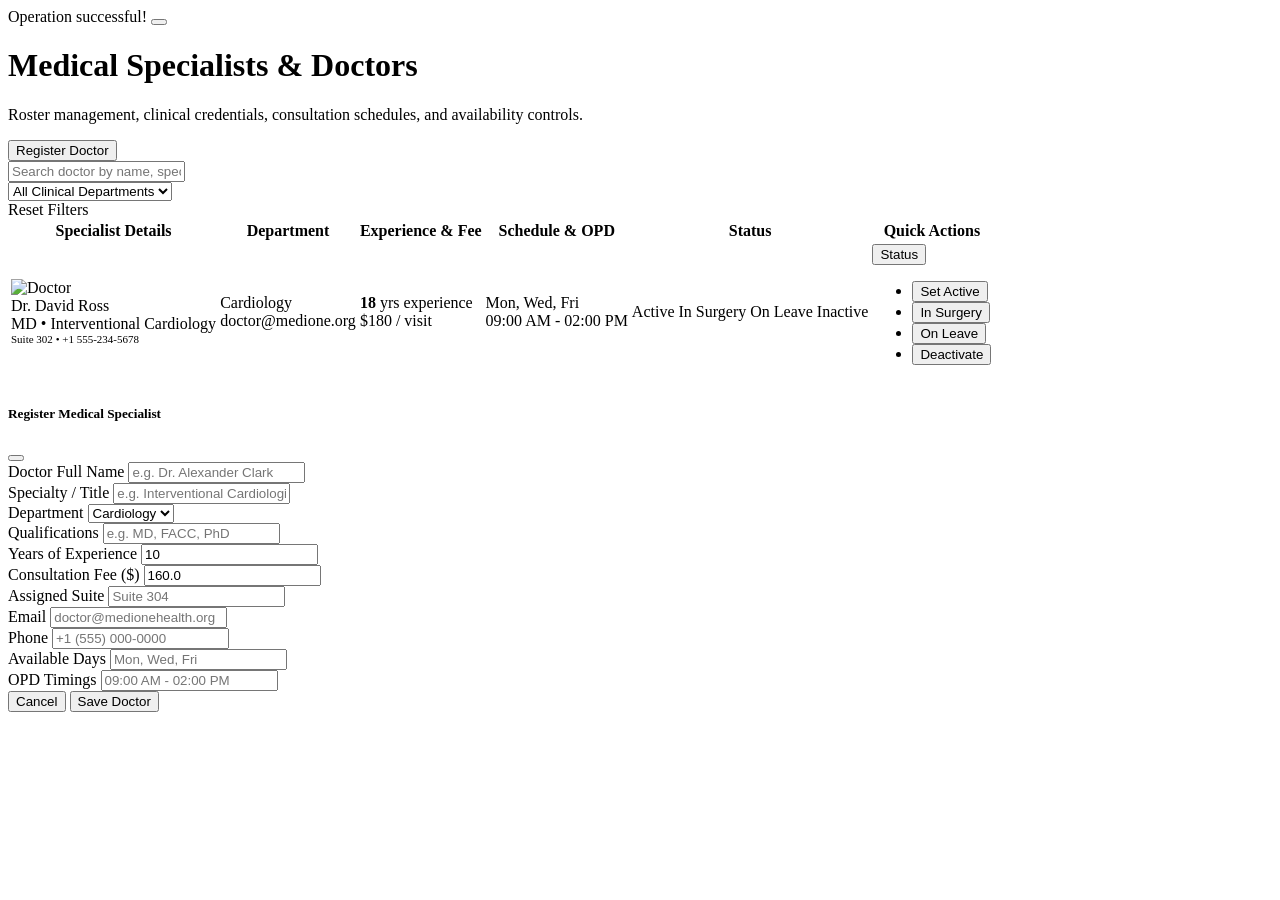
<file: src/main/resources/templates/superadmin/doctors.html>
<!DOCTYPE html>
<html xmlns:th="http://www.thymeleaf.org">
<head th:replace="~{superadmin/fragments/head :: head('Medical Specialists & Doctors')}"></head>
<body class="superadmin-body">

<div class="admin-layout">
    <div th:replace="~{superadmin/fragments/sidebar :: sidebar(${activePage})}"></div>

    <div class="admin-main">
        <div th:replace="~{superadmin/fragments/topbar :: topbar}"></div>

        <main class="page-container">
            <div th:if="${successMessage}" class="alert alert-success alert-dismissible fade show border-0 shadow-sm mb-4" role="alert">
                <i class="bi bi-check-circle-fill me-2"></i>
                <span th:text="${successMessage}">Operation successful!</span>
                <button type="button" class="btn-close" data-bs-dismiss="alert" aria-label="Close"></button>
            </div>

            <!-- Header -->
            <div class="page-header-block">
                <div>
                    <h1 class="page-title">Medical Specialists &amp; Doctors</h1>
                    <p class="page-subtitle">Roster management, clinical credentials, consultation schedules, and availability controls.</p>
                </div>
                <div>
                    <button class="btn-sa-primary" type="button" data-bs-toggle="modal" data-bs-target="#addDoctorModal">
                        <i class="bi bi-person-plus-fill"></i> Register Doctor
                    </button>
                </div>
            </div>

            <!-- Filter & Search Toolbar -->
            <div class="sa-card mb-4 p-3">
                <form th:action="@{/superadmin/doctors}" method="get" class="row g-3 align-items-center">
                    <div class="col-md-5">
                        <div class="position-relative">
                            <i class="bi bi-search position-absolute top-50 start-0 translate-middle-y ms-3 text-muted"></i>
                            <input type="text" name="search" th:value="${searchTerm}" class="form-control-sa ps-5" placeholder="Search doctor by name, specialty, or room..." data-sa-table-filter="doctorsTable">
                        </div>
                    </div>
                    <div class="col-md-4">
                        <select name="dept" class="form-select-sa" onchange="this.form.submit()">
                            <option value="All" th:selected="${selectedDept == 'All'}">All Clinical Departments</option>
                            <option th:each="d : ${departments}" th:value="${d.name}" th:text="${d.name}" th:selected="${selectedDept == d.name}">Cardiology</option>
                        </select>
                    </div>
                    <div class="col-md-3 text-md-end">
                        <a th:href="@{/superadmin/doctors}" class="btn-sa-secondary btn-sm">Reset Filters</a>
                    </div>
                </form>
            </div>

            <!-- Doctors Table -->
            <div class="sa-card">
                <div class="table-responsive-clean">
                    <table class="table-sa" id="doctorsTable">
                        <thead>
                            <tr>
                                <th>Specialist Details</th>
                                <th>Department</th>
                                <th>Experience &amp; Fee</th>
                                <th>Schedule &amp; OPD</th>
                                <th>Status</th>
                                <th>Quick Actions</th>
                            </tr>
                        </thead>
                        <tbody>
                            <tr th:each="doc : ${doctors}">
                                <td>
                                    <div class="table-user-cell">
                                        <img th:src="@{'/' + ${doc.image}}" alt="Doctor" class="table-user-avatar"
                                             onerror="this.src='/images/doctor-1.jpg'">
                                        <div class="table-user-details">
                                            <div class="table-user-name" th:text="${doc.name}">Dr. David Ross</div>
                                            <div class="table-user-sub" th:text="${doc.qualification} + ' &bull; ' + ${doc.specialty}">MD &bull; Interventional Cardiology</div>
                                            <div class="text-muted" style="font-size: 11px;">
                                                <i class="bi bi-geo-alt"></i> <span th:text="${doc.roomNo}">Suite 302</span> &bull; 
                                                <i class="bi bi-telephone"></i> <span th:text="${doc.phone}">+1 555-234-5678</span>
                                            </div>
                                        </div>
                                    </div>
                                </td>
                                <td>
                                    <span class="fw-semibold text-dark" th:text="${doc.department}">Cardiology</span>
                                    <div class="text-muted small" th:text="${doc.email}">doctor@medione.org</div>
                                </td>
                                <td>
                                    <div><strong th:text="${doc.experienceYears}">18</strong> yrs experience</div>
                                    <div class="text-primary fw-bold" th:text="'$' + ${doc.consultationFee} + ' / visit'">$180 / visit</div>
                                </td>
                                <td>
                                    <div class="fw-semibold text-dark small" th:text="${doc.availableDays}">Mon, Wed, Fri</div>
                                    <div class="text-muted small" th:text="${doc.opdTimings}">09:00 AM - 02:00 PM</div>
                                </td>
                                <td>
                                    <span th:if="${doc.status == 'Active'}" class="badge-status badge-active"><i class="bi bi-check-circle"></i> Active</span>
                                    <span th:if="${doc.status == 'In Surgery'}" class="badge-status badge-surgery"><i class="bi bi-heart-pulse"></i> In Surgery</span>
                                    <span th:if="${doc.status == 'On Leave'}" class="badge-status badge-leave"><i class="bi bi-sun"></i> On Leave</span>
                                    <span th:if="${doc.status == 'Inactive'}" class="badge-status badge-inactive"><i class="bi bi-slash-circle"></i> Inactive</span>
                                </td>
                                <td>
                                    <div class="dropdown">
                                        <button class="btn btn-sm btn-outline-secondary dropdown-toggle" type="button" data-bs-toggle="dropdown">
                                            Status
                                        </button>
                                        <ul class="dropdown-menu shadow border-0 p-1" style="border-radius: 8px;">
                                            <li>
                                                <form th:action="@{'/superadmin/doctors/' + ${doc.id} + '/status'}" method="post">
                                                    <input type="hidden" name="status" value="Active">
                                                    <button type="submit" class="dropdown-item small text-success"><i class="bi bi-check-lg me-1"></i> Set Active</button>
                                                </form>
                                            </li>
                                            <li>
                                                <form th:action="@{'/superadmin/doctors/' + ${doc.id} + '/status'}" method="post">
                                                    <input type="hidden" name="status" value="In Surgery">
                                                    <button type="submit" class="dropdown-item small text-primary"><i class="bi bi-heart-pulse me-1"></i> In Surgery</button>
                                                </form>
                                            </li>
                                            <li>
                                                <form th:action="@{'/superadmin/doctors/' + ${doc.id} + '/status'}" method="post">
                                                    <input type="hidden" name="status" value="On Leave">
                                                    <button type="submit" class="dropdown-item small text-warning"><i class="bi bi-sun me-1"></i> On Leave</button>
                                                </form>
                                            </li>
                                            <li>
                                                <form th:action="@{'/superadmin/doctors/' + ${doc.id} + '/status'}" method="post">
                                                    <input type="hidden" name="status" value="Inactive">
                                                    <button type="submit" class="dropdown-item small text-muted"><i class="bi bi-slash-circle me-1"></i> Deactivate</button>
                                                </form>
                                            </li>
                                        </ul>
                                    </div>
                                </td>
                            </tr>
                        </tbody>
                    </table>
                </div>
            </div>
        </main>

        <div th:replace="~{superadmin/fragments/footer :: footer}"></div>
    </div>
</div>

<!-- Modal: Add Doctor -->
<div class="modal fade" id="addDoctorModal" tabindex="-1" aria-hidden="true">
    <div class="modal-dialog modal-lg modal-dialog-centered">
        <div class="modal-content modal-content-sa">
            <form th:action="@{/superadmin/doctors/add}" method="post">
                <div class="modal-header modal-header-sa">
                    <h5 class="modal-title fw-bold"><i class="bi bi-person-plus text-primary me-2"></i> Register Medical Specialist</h5>
                    <button type="button" class="btn-close" data-bs-dismiss="modal" aria-label="Close"></button>
                </div>
                <div class="modal-body modal-body-sa">
                    <div class="row g-3">
                        <div class="col-md-6">
                            <label class="form-label-sa">Doctor Full Name</label>
                            <input type="text" name="name" class="form-control-sa" placeholder="e.g. Dr. Alexander Clark" required>
                        </div>
                        <div class="col-md-6">
                            <label class="form-label-sa">Specialty / Title</label>
                            <input type="text" name="specialty" class="form-control-sa" placeholder="e.g. Interventional Cardiologist" required>
                        </div>
                        <div class="col-md-6">
                            <label class="form-label-sa">Department</label>
                            <select name="department" class="form-select-sa" required>
                                <option th:each="d : ${departments}" th:value="${d.name}" th:text="${d.name}">Cardiology</option>
                            </select>
                        </div>
                        <div class="col-md-6">
                            <label class="form-label-sa">Qualifications</label>
                            <input type="text" name="qualification" class="form-control-sa" placeholder="e.g. MD, FACC, PhD" required>
                        </div>
                        <div class="col-md-4">
                            <label class="form-label-sa">Years of Experience</label>
                            <input type="number" name="experienceYears" class="form-control-sa" value="10" min="1" required>
                        </div>
                        <div class="col-md-4">
                            <label class="form-label-sa">Consultation Fee ($)</label>
                            <input type="number" name="consultationFee" class="form-control-sa" value="160.0" step="5" required>
                        </div>
                        <div class="col-md-4">
                            <label class="form-label-sa">Assigned Suite</label>
                            <input type="text" name="roomNo" class="form-control-sa" placeholder="Suite 304" required>
                        </div>
                        <div class="col-md-6">
                            <label class="form-label-sa">Email</label>
                            <input type="email" name="email" class="form-control-sa" placeholder="doctor@medionehealth.org" required>
                        </div>
                        <div class="col-md-6">
                            <label class="form-label-sa">Phone</label>
                            <input type="text" name="phone" class="form-control-sa" placeholder="+1 (555) 000-0000" required>
                        </div>
                        <div class="col-md-6">
                            <label class="form-label-sa">Available Days</label>
                            <input type="text" name="availableDays" class="form-control-sa" placeholder="Mon, Wed, Fri" required>
                        </div>
                        <div class="col-md-6">
                            <label class="form-label-sa">OPD Timings</label>
                            <input type="text" name="opdTimings" class="form-control-sa" placeholder="09:00 AM - 02:00 PM" required>
                        </div>
                    </div>
                </div>
                <div class="modal-footer modal-footer-sa">
                    <button type="button" class="btn-sa-secondary" data-bs-dismiss="modal">Cancel</button>
                    <button type="submit" class="btn-sa-primary">Save Doctor</button>
                </div>
            </form>
        </div>
    </div>
</div>

</body>
</html>
</file>
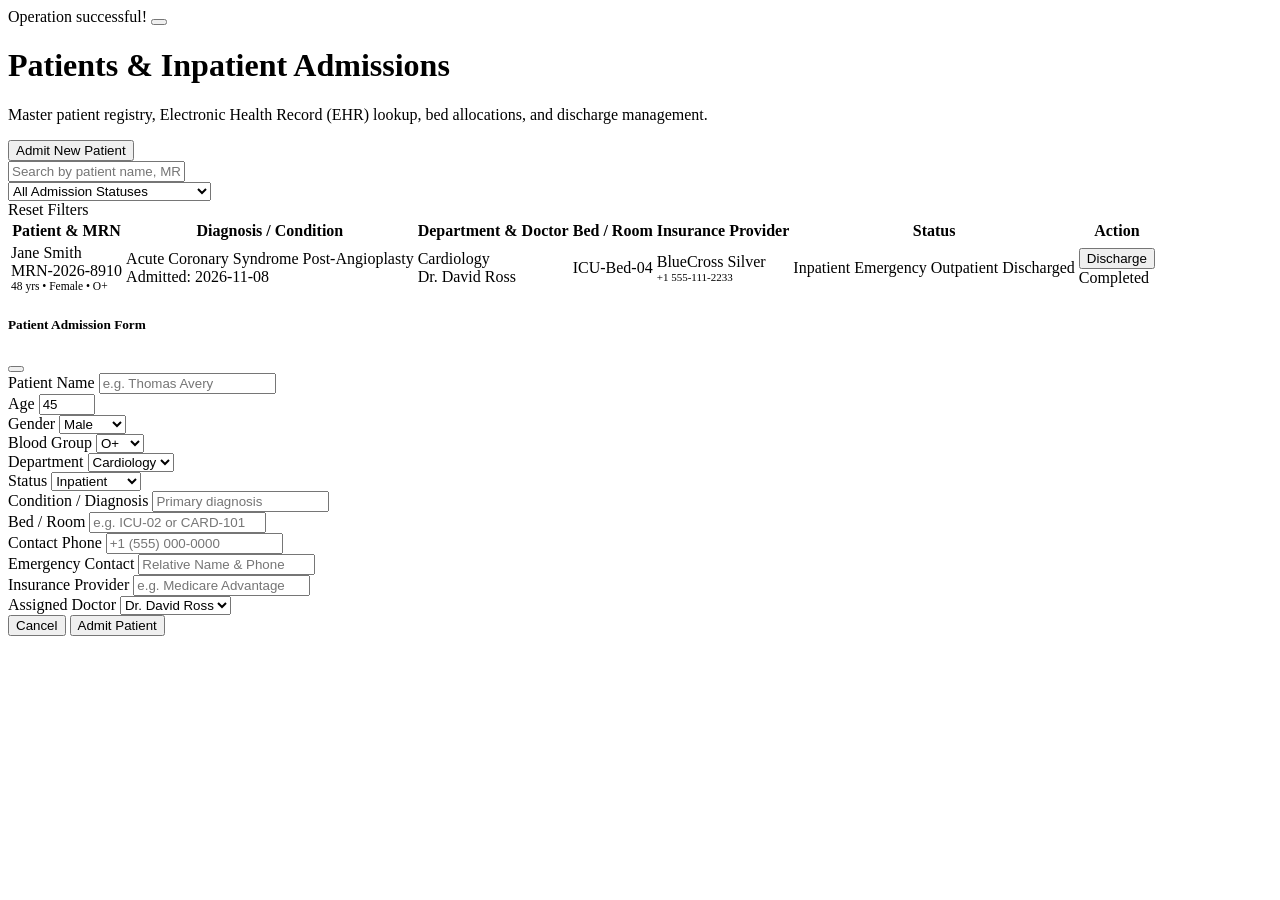
<file: src/main/resources/templates/superadmin/patients.html>
<!DOCTYPE html>
<html xmlns:th="http://www.thymeleaf.org">
<head th:replace="~{superadmin/fragments/head :: head('Patients & Admissions Registry')}"></head>
<body class="superadmin-body">

<div class="admin-layout">
    <div th:replace="~{superadmin/fragments/sidebar :: sidebar(${activePage})}"></div>

    <div class="admin-main">
        <div th:replace="~{superadmin/fragments/topbar :: topbar}"></div>

        <main class="page-container">
            <div th:if="${successMessage}" class="alert alert-success alert-dismissible fade show border-0 shadow-sm mb-4" role="alert">
                <i class="bi bi-check-circle-fill me-2"></i>
                <span th:text="${successMessage}">Operation successful!</span>
                <button type="button" class="btn-close" data-bs-dismiss="alert" aria-label="Close"></button>
            </div>

            <div class="page-header-block">
                <div>
                    <h1 class="page-title">Patients &amp; Inpatient Admissions</h1>
                    <p class="page-subtitle">Master patient registry, Electronic Health Record (EHR) lookup, bed allocations, and discharge management.</p>
                </div>
                <div>
                    <button class="btn-sa-primary" type="button" data-bs-toggle="modal" data-bs-target="#admitPatientModal">
                        <i class="bi bi-person-plus-fill"></i> Admit New Patient
                    </button>
                </div>
            </div>

            <!-- Filter Toolbar -->
            <div class="sa-card mb-4 p-3">
                <form th:action="@{/superadmin/patients}" method="get" class="row g-3 align-items-center">
                    <div class="col-md-5">
                        <div class="position-relative">
                            <i class="bi bi-search position-absolute top-50 start-0 translate-middle-y ms-3 text-muted"></i>
                            <input type="text" name="search" th:value="${searchTerm}" class="form-control-sa ps-5" placeholder="Search by patient name, MRN, diagnosis..." data-sa-table-filter="patientsTable">
                        </div>
                    </div>
                    <div class="col-md-4">
                        <select name="status" class="form-select-sa" onchange="this.form.submit()">
                            <option value="All" th:selected="${selectedStatus == 'All'}">All Admission Statuses</option>
                            <option value="Inpatient" th:selected="${selectedStatus == 'Inpatient'}">Inpatients (Currently Admitted)</option>
                            <option value="Emergency" th:selected="${selectedStatus == 'Emergency'}">Emergency Triage</option>
                            <option value="Outpatient" th:selected="${selectedStatus == 'Outpatient'}">Outpatients (OPD)</option>
                            <option value="Discharged" th:selected="${selectedStatus == 'Discharged'}">Discharged</option>
                        </select>
                    </div>
                    <div class="col-md-3 text-md-end">
                        <a th:href="@{/superadmin/patients}" class="btn-sa-secondary btn-sm">Reset Filters</a>
                    </div>
                </form>
            </div>

            <!-- Patients Table -->
            <div class="sa-card">
                <div class="table-responsive-clean">
                    <table class="table-sa" id="patientsTable">
                        <thead>
                            <tr>
                                <th>Patient &amp; MRN</th>
                                <th>Diagnosis / Condition</th>
                                <th>Department &amp; Doctor</th>
                                <th>Bed / Room</th>
                                <th>Insurance Provider</th>
                                <th>Status</th>
                                <th>Action</th>
                            </tr>
                        </thead>
                        <tbody>
                            <tr th:each="p : ${patients}">
                                <td>
                                    <div class="fw-bold text-dark" th:text="${p.name}">Jane Smith</div>
                                    <div class="text-primary fw-semibold small" th:text="${p.mrn}">MRN-2026-8910</div>
                                    <div class="text-muted" style="font-size: 11.5px;">
                                        <span th:text="${p.age}">48</span> yrs &bull; 
                                        <span th:text="${p.gender}">Female</span> &bull; 
                                        <span class="badge bg-danger-subtle text-danger" th:text="${p.bloodGroup}">O+</span>
                                    </div>
                                </td>
                                <td>
                                    <div class="fw-semibold text-dark small" th:text="${p.condition}">Acute Coronary Syndrome Post-Angioplasty</div>
                                    <div class="text-muted small">Admitted: <span th:text="${p.admissionDate}">2026-11-08</span></div>
                                </td>
                                <td>
                                    <div class="fw-semibold text-dark small" th:text="${p.department}">Cardiology</div>
                                    <div class="text-muted small" th:text="${p.assignedDoctor}">Dr. David Ross</div>
                                </td>
                                <td>
                                    <span class="badge bg-primary-subtle text-primary border" th:text="${p.bedNumber}">ICU-Bed-04</span>
                                </td>
                                <td>
                                    <div class="small fw-semibold text-dark" th:text="${p.insuranceProvider}">BlueCross Silver</div>
                                    <div class="text-muted" style="font-size: 11px;" th:text="${p.phone}">+1 555-111-2233</div>
                                </td>
                                <td>
                                    <span th:if="${p.status == 'Inpatient'}" class="badge-status badge-inpatient"><i class="bi bi-hospital"></i> Inpatient</span>
                                    <span th:if="${p.status == 'Emergency'}" class="badge-status badge-emergency"><i class="bi bi-exclamation-triangle"></i> Emergency</span>
                                    <span th:if="${p.status == 'Outpatient'}" class="badge-status badge-outpatient"><i class="bi bi-person-walking"></i> Outpatient</span>
                                    <span th:if="${p.status == 'Discharged'}" class="badge-status badge-discharged"><i class="bi bi-check-circle"></i> Discharged</span>
                                </td>
                                <td>
                                    <form th:if="${p.status != 'Discharged'}" th:action="@{'/superadmin/patients/' + ${p.id} + '/discharge'}" method="post">
                                        <button type="submit" class="btn btn-sm btn-outline-danger fw-semibold" onclick="return confirm('Confirm patient discharge summary?')">
                                            Discharge
                                        </button>
                                    </form>
                                    <span th:if="${p.status == 'Discharged'}" class="text-muted small">Completed</span>
                                </td>
                            </tr>
                        </tbody>
                    </table>
                </div>
            </div>
        </main>

        <div th:replace="~{superadmin/fragments/footer :: footer}"></div>
    </div>
</div>

<!-- Modal: Admit Patient -->
<div class="modal fade" id="admitPatientModal" tabindex="-1" aria-hidden="true">
    <div class="modal-dialog modal-lg modal-dialog-centered">
        <div class="modal-content modal-content-sa">
            <form th:action="@{/superadmin/patients/add}" method="post">
                <div class="modal-header modal-header-sa">
                    <h5 class="modal-title fw-bold"><i class="bi bi-hospital text-primary me-2"></i> Patient Admission Form</h5>
                    <button type="button" class="btn-close" data-bs-dismiss="modal" aria-label="Close"></button>
                </div>
                <div class="modal-body modal-body-sa">
                    <div class="row g-3">
                        <div class="col-md-6">
                            <label class="form-label-sa">Patient Name</label>
                            <input type="text" name="name" class="form-control-sa" placeholder="e.g. Thomas Avery" required>
                        </div>
                        <div class="col-md-3">
                            <label class="form-label-sa">Age</label>
                            <input type="number" name="age" class="form-control-sa" value="45" min="1" max="120" required>
                        </div>
                        <div class="col-md-3">
                            <label class="form-label-sa">Gender</label>
                            <select name="gender" class="form-select-sa">
                                <option value="Male">Male</option>
                                <option value="Female">Female</option>
                                <option value="Other">Other</option>
                            </select>
                        </div>
                        <div class="col-md-4">
                            <label class="form-label-sa">Blood Group</label>
                            <select name="bloodGroup" class="form-select-sa">
                                <option value="O+">O+</option>
                                <option value="O-">O-</option>
                                <option value="A+">A+</option>
                                <option value="A-">A-</option>
                                <option value="B+">B+</option>
                                <option value="B-">B-</option>
                                <option value="AB+">AB+</option>
                                <option value="AB-">AB-</option>
                            </select>
                        </div>
                        <div class="col-md-4">
                            <label class="form-label-sa">Department</label>
                            <select name="department" class="form-select-sa">
                                <option th:each="d : ${departments}" th:value="${d.name}" th:text="${d.name}">Cardiology</option>
                            </select>
                        </div>
                        <div class="col-md-4">
                            <label class="form-label-sa">Status</label>
                            <select name="status" class="form-select-sa">
                                <option value="Inpatient">Inpatient</option>
                                <option value="Emergency">Emergency</option>
                                <option value="Outpatient">Outpatient</option>
                            </select>
                        </div>
                        <div class="col-md-6">
                            <label class="form-label-sa">Condition / Diagnosis</label>
                            <input type="text" name="condition" class="form-control-sa" placeholder="Primary diagnosis" required>
                        </div>
                        <div class="col-md-6">
                            <label class="form-label-sa">Bed / Room</label>
                            <input type="text" name="bedNumber" class="form-control-sa" placeholder="e.g. ICU-02 or CARD-101" required>
                        </div>
                        <div class="col-md-6">
                            <label class="form-label-sa">Contact Phone</label>
                            <input type="text" name="phone" class="form-control-sa" placeholder="+1 (555) 000-0000" required>
                        </div>
                        <div class="col-md-6">
                            <label class="form-label-sa">Emergency Contact</label>
                            <input type="text" name="emergencyContact" class="form-control-sa" placeholder="Relative Name & Phone" required>
                        </div>
                        <div class="col-md-6">
                            <label class="form-label-sa">Insurance Provider</label>
                            <input type="text" name="insuranceProvider" class="form-control-sa" placeholder="e.g. Medicare Advantage" required>
                        </div>
                        <div class="col-md-6">
                            <label class="form-label-sa">Assigned Doctor</label>
                            <select name="assignedDoctor" class="form-select-sa">
                                <option th:each="doc : ${doctors}" th:value="${doc.name}" th:text="${doc.name}">Dr. David Ross</option>
                            </select>
                        </div>
                    </div>
                </div>
                <div class="modal-footer modal-footer-sa">
                    <button type="button" class="btn-sa-secondary" data-bs-dismiss="modal">Cancel</button>
                    <button type="submit" class="btn-sa-primary">Admit Patient</button>
                </div>
            </form>
        </div>
    </div>
</div>

</body>
</html>
</file>
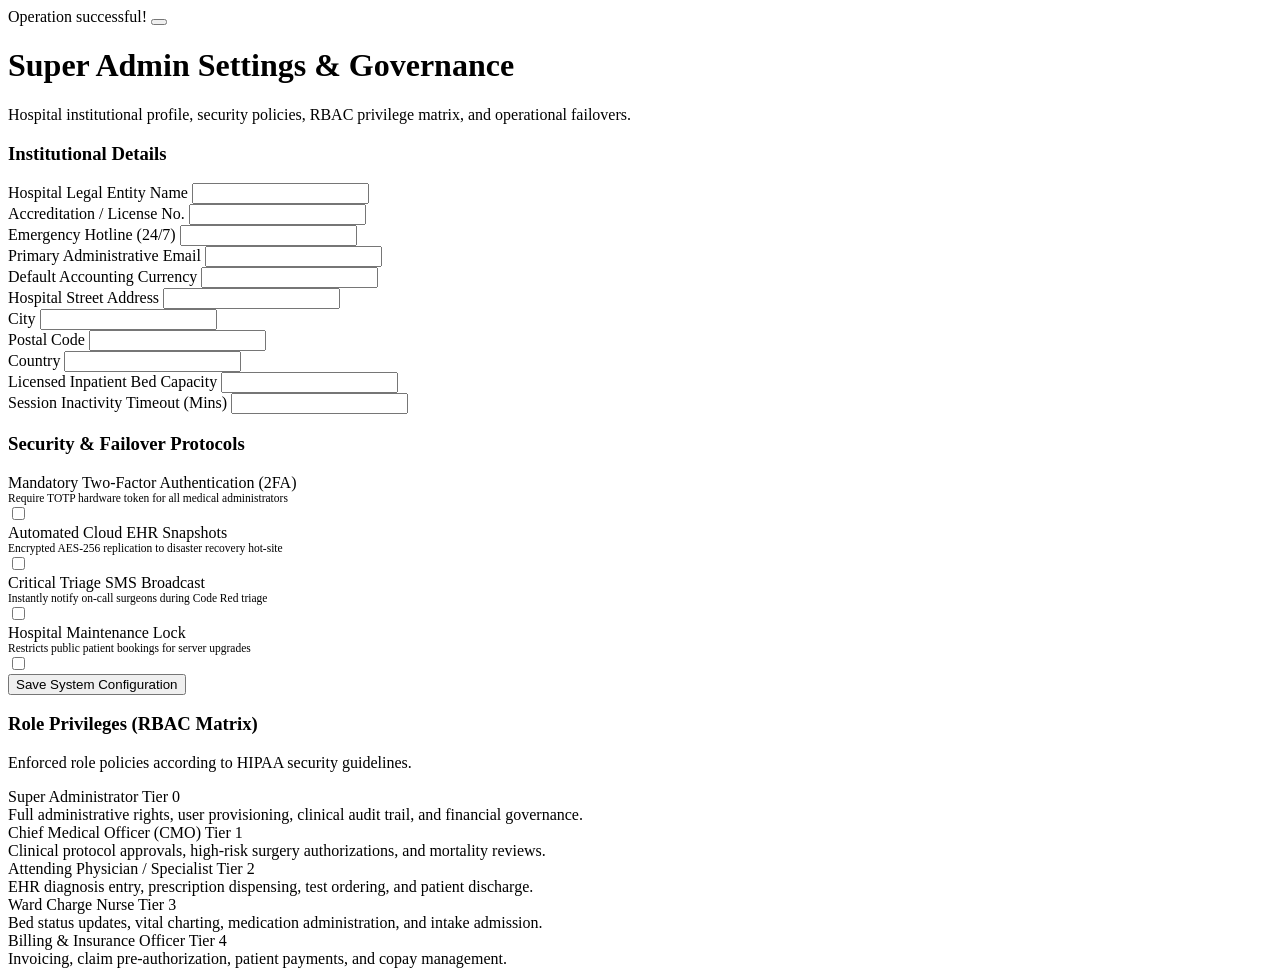
<file: src/main/resources/templates/superadmin/settings.html>
<!DOCTYPE html>
<html xmlns:th="http://www.thymeleaf.org">
<head th:replace="~{superadmin/fragments/head :: head('System Settings & Governance')}"></head>
<body class="superadmin-body">

<div class="admin-layout">
    <div th:replace="~{superadmin/fragments/sidebar :: sidebar(${activePage})}"></div>

    <div class="admin-main">
        <div th:replace="~{superadmin/fragments/topbar :: topbar}"></div>

        <main class="page-container">
            <div th:if="${successMessage}" class="alert alert-success alert-dismissible fade show border-0 shadow-sm mb-4" role="alert">
                <i class="bi bi-check-circle-fill me-2"></i>
                <span th:text="${successMessage}">Operation successful!</span>
                <button type="button" class="btn-close" data-bs-dismiss="alert" aria-label="Close"></button>
            </div>

            <div class="page-header-block">
                <div>
                    <h1 class="page-title">Super Admin Settings &amp; Governance</h1>
                    <p class="page-subtitle">Hospital institutional profile, security policies, RBAC privilege matrix, and operational failovers.</p>
                </div>
            </div>

            <form th:action="@{/superadmin/settings/update}" method="post">
                <div class="row g-4">
                    <!-- Left: Hospital Profile -->
                    <div class="col-lg-7">
                        <div class="sa-card mb-4">
                            <div class="card-header-clean">
                                <h3 class="card-title-clean">
                                    <i class="bi bi-hospital text-primary"></i> Institutional Details
                                </h3>
                            </div>
                            <div class="row g-3">
                                <div class="col-md-12">
                                    <label class="form-label-sa">Hospital Legal Entity Name</label>
                                    <input type="text" name="hospitalName" th:value="${settings.hospitalName}" class="form-control-sa" required>
                                </div>
                                <div class="col-md-6">
                                    <label class="form-label-sa">Accreditation / License No.</label>
                                    <input type="text" name="registrationNumber" th:value="${settings.registrationNumber}" class="form-control-sa" required>
                                </div>
                                <div class="col-md-6">
                                    <label class="form-label-sa">Emergency Hotline (24/7)</label>
                                    <input type="text" name="emergencyHelpline" th:value="${settings.emergencyHelpline}" class="form-control-sa" required>
                                </div>
                                <div class="col-md-6">
                                    <label class="form-label-sa">Primary Administrative Email</label>
                                    <input type="email" name="primaryEmail" th:value="${settings.primaryEmail}" class="form-control-sa" required>
                                </div>
                                <div class="col-md-6">
                                    <label class="form-label-sa">Default Accounting Currency</label>
                                    <input type="text" name="defaultCurrency" th:value="${settings.defaultCurrency}" class="form-control-sa" required>
                                </div>
                                <div class="col-12">
                                    <label class="form-label-sa">Hospital Street Address</label>
                                    <input type="text" name="address" th:value="${settings.address}" class="form-control-sa" required>
                                </div>
                                <div class="col-md-4">
                                    <label class="form-label-sa">City</label>
                                    <input type="text" name="city" th:value="${settings.city}" class="form-control-sa" required>
                                </div>
                                <div class="col-md-4">
                                    <label class="form-label-sa">Postal Code</label>
                                    <input type="text" name="postalCode" th:value="${settings.postalCode}" class="form-control-sa" required>
                                </div>
                                <div class="col-md-4">
                                    <label class="form-label-sa">Country</label>
                                    <input type="text" name="country" th:value="${settings.country}" class="form-control-sa" required>
                                </div>
                                <div class="col-md-6">
                                    <label class="form-label-sa">Licensed Inpatient Bed Capacity</label>
                                    <input type="number" name="bedCapacityLimit" th:value="${settings.bedCapacityLimit}" class="form-control-sa" required>
                                </div>
                                <div class="col-md-6">
                                    <label class="form-label-sa">Session Inactivity Timeout (Mins)</label>
                                    <input type="number" name="sessionTimeoutMinutes" th:value="${settings.sessionTimeoutMinutes}" class="form-control-sa" required>
                                </div>
                            </div>
                        </div>

                        <!-- System Security & Automated Backups -->
                        <div class="sa-card">
                            <div class="card-header-clean">
                                <h3 class="card-title-clean">
                                    <i class="bi bi-shield-lock text-success"></i> Security &amp; Failover Protocols
                                </h3>
                            </div>
                            <div class="d-flex flex-column gap-3">
                                <div class="d-flex justify-content-between align-items-center p-2 rounded border bg-light">
                                    <div>
                                        <div class="fw-bold text-dark small">Mandatory Two-Factor Authentication (2FA)</div>
                                        <div class="text-muted" style="font-size: 11.5px;">Require TOTP hardware token for all medical administrators</div>
                                    </div>
                                    <div class="form-check form-switch fs-5">
                                        <input class="form-check-input" type="checkbox" name="twoFactorAuthRequired" th:checked="${settings.twoFactorAuthRequired}">
                                    </div>
                                </div>

                                <div class="d-flex justify-content-between align-items-center p-2 rounded border bg-light">
                                    <div>
                                        <div class="fw-bold text-dark small">Automated Cloud EHR Snapshots</div>
                                        <div class="text-muted" style="font-size: 11.5px;">Encrypted AES-256 replication to disaster recovery hot-site</div>
                                    </div>
                                    <div class="form-check form-switch fs-5">
                                        <input class="form-check-input" type="checkbox" name="autoBackupEnabled" th:checked="${settings.autoBackupEnabled}">
                                    </div>
                                </div>

                                <div class="d-flex justify-content-between align-items-center p-2 rounded border bg-light">
                                    <div>
                                        <div class="fw-bold text-dark small">Critical Triage SMS Broadcast</div>
                                        <div class="text-muted" style="font-size: 11.5px;">Instantly notify on-call surgeons during Code Red triage</div>
                                    </div>
                                    <div class="form-check form-switch fs-5">
                                        <input class="form-check-input" type="checkbox" name="smsAlertsEnabled" th:checked="${settings.smsAlertsEnabled}">
                                    </div>
                                </div>

                                <div class="d-flex justify-content-between align-items-center p-2 rounded border bg-light">
                                    <div>
                                        <div class="fw-bold text-danger small">Hospital Maintenance Lock</div>
                                        <div class="text-muted" style="font-size: 11.5px;">Restricts public patient bookings for server upgrades</div>
                                    </div>
                                    <div class="form-check form-switch fs-5">
                                        <input class="form-check-input" type="checkbox" name="maintenanceMode" th:checked="${settings.maintenanceMode}">
                                    </div>
                                </div>
                            </div>

                            <div class="mt-4 pt-3 border-top text-end">
                                <button type="submit" class="btn-sa-primary">
                                    <i class="bi bi-save me-1"></i> Save System Configuration
                                </button>
                            </div>
                        </div>
                    </div>

                    <!-- Right: Role-Based Access Control (RBAC) -->
                    <div class="col-lg-5">
                        <div class="sa-card h-100">
                            <div class="card-header-clean">
                                <h3 class="card-title-clean">
                                    <i class="bi bi-person-gear text-purple"></i> Role Privileges (RBAC Matrix)
                                </h3>
                            </div>
                            <p class="text-muted small mb-3">Enforced role policies according to HIPAA security guidelines.</p>

                            <div class="d-flex flex-column gap-3">
                                <div class="p-3 rounded border bg-light">
                                    <div class="d-flex justify-content-between align-items-center mb-1">
                                        <span class="fw-bold text-dark">Super Administrator</span>
                                        <span class="badge bg-primary text-white small">Tier 0</span>
                                    </div>
                                    <div class="small text-muted">Full administrative rights, user provisioning, clinical audit trail, and financial governance.</div>
                                </div>

                                <div class="p-3 rounded border bg-light">
                                    <div class="d-flex justify-content-between align-items-center mb-1">
                                        <span class="fw-bold text-dark">Chief Medical Officer (CMO)</span>
                                        <span class="badge bg-info-subtle text-info small">Tier 1</span>
                                    </div>
                                    <div class="small text-muted">Clinical protocol approvals, high-risk surgery authorizations, and mortality reviews.</div>
                                </div>

                                <div class="p-3 rounded border bg-light">
                                    <div class="d-flex justify-content-between align-items-center mb-1">
                                        <span class="fw-bold text-dark">Attending Physician / Specialist</span>
                                        <span class="badge bg-success-subtle text-success small">Tier 2</span>
                                    </div>
                                    <div class="small text-muted">EHR diagnosis entry, prescription dispensing, test ordering, and patient discharge.</div>
                                </div>

                                <div class="p-3 rounded border bg-light">
                                    <div class="d-flex justify-content-between align-items-center mb-1">
                                        <span class="fw-bold text-dark">Ward Charge Nurse</span>
                                        <span class="badge bg-warning-subtle text-warning small">Tier 3</span>
                                    </div>
                                    <div class="small text-muted">Bed status updates, vital charting, medication administration, and intake admission.</div>
                                </div>

                                <div class="p-3 rounded border bg-light">
                                    <div class="d-flex justify-content-between align-items-center mb-1">
                                        <span class="fw-bold text-dark">Billing &amp; Insurance Officer</span>
                                        <span class="badge bg-secondary-subtle text-secondary small">Tier 4</span>
                                    </div>
                                    <div class="small text-muted">Invoicing, claim pre-authorization, patient payments, and copay management.</div>
                                </div>
                            </div>
                        </div>
                    </div>
                </div>
            </form>
        </main>

        <div th:replace="~{superadmin/fragments/footer :: footer}"></div>
    </div>
</div>

</body>
</html>
</file>
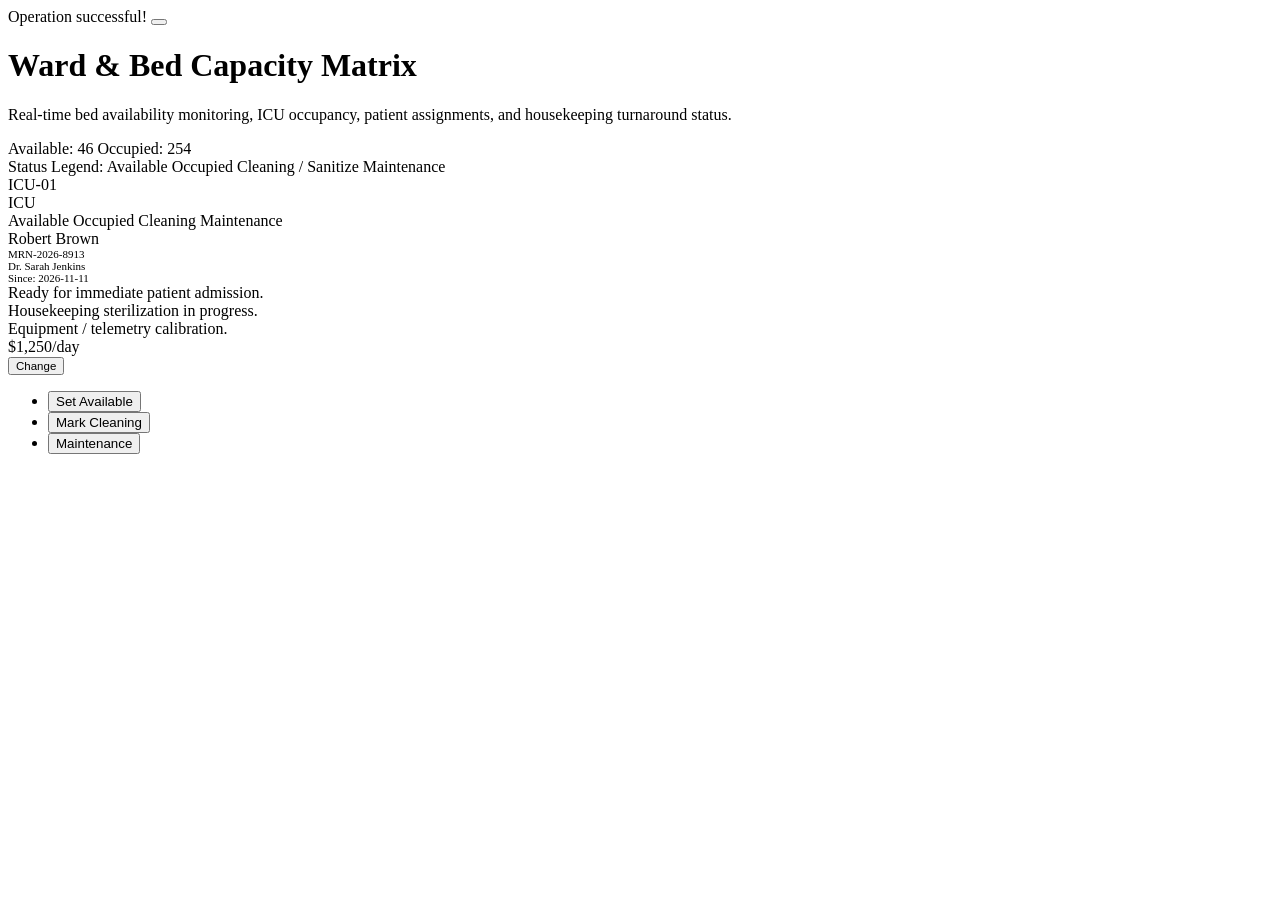
<file: src/main/resources/templates/superadmin/wards.html>
<!DOCTYPE html>
<html xmlns:th="http://www.thymeleaf.org">
<head th:replace="~{superadmin/fragments/head :: head('Ward & Bed Capacity Matrix')}"></head>
<body class="superadmin-body">

<div class="admin-layout">
    <div th:replace="~{superadmin/fragments/sidebar :: sidebar(${activePage})}"></div>

    <div class="admin-main">
        <div th:replace="~{superadmin/fragments/topbar :: topbar}"></div>

        <main class="page-container">
            <div th:if="${successMessage}" class="alert alert-success alert-dismissible fade show border-0 shadow-sm mb-4" role="alert">
                <i class="bi bi-check-circle-fill me-2"></i>
                <span th:text="${successMessage}">Operation successful!</span>
                <button type="button" class="btn-close" data-bs-dismiss="alert" aria-label="Close"></button>
            </div>

            <div class="page-header-block">
                <div>
                    <h1 class="page-title">Ward &amp; Bed Capacity Matrix</h1>
                    <p class="page-subtitle">Real-time bed availability monitoring, ICU occupancy, patient assignments, and housekeeping turnaround status.</p>
                </div>
                <div class="d-flex align-items-center gap-2">
                    <span class="badge bg-success-subtle text-success border p-2">
                        <i class="bi bi-circle-fill me-1" style="font-size: 8px;"></i> Available: <span th:text="${stats.availableBeds}">46</span>
                    </span>
                    <span class="badge bg-primary-subtle text-primary border p-2">
                        <i class="bi bi-circle-fill me-1" style="font-size: 8px;"></i> Occupied: <span th:text="${stats.occupiedBeds}">254</span>
                    </span>
                </div>
            </div>

            <!-- Legend & Filter Bar -->
            <div class="sa-card mb-4 p-3">
                <div class="d-flex flex-wrap align-items-center justify-content-between gap-3">
                    <div class="d-flex flex-wrap align-items-center gap-3 small fw-semibold">
                        <span class="text-muted">Status Legend:</span>
                        <span class="badge-status badge-active"><i class="bi bi-check-circle"></i> Available</span>
                        <span class="badge-status badge-inpatient"><i class="bi bi-person-fill"></i> Occupied</span>
                        <span class="badge-status badge-leave"><i class="bi bi-droplet-half"></i> Cleaning / Sanitize</span>
                        <span class="badge-status badge-inactive"><i class="bi bi-tools"></i> Maintenance</span>
                    </div>
                </div>
            </div>

            <!-- Bed Matrix Grid -->
            <div class="row g-4">
                <div th:each="b : ${beds}" class="col-sm-6 col-md-4 col-xl-3">
                    <div class="bed-card" 
                         th:classappend="${b.status == 'Occupied' ? 'status-occupied' : (b.status == 'Available' ? 'status-available' : (b.status == 'Cleaning' ? 'status-cleaning' : 'status-maintenance'))}">
                        
                        <div class="bed-header">
                            <div>
                                <span class="bed-number" th:text="${b.bedNumber}">ICU-01</span>
                                <div class="bed-type-tag" th:text="${b.wardType}">ICU</div>
                            </div>
                            <span th:if="${b.status == 'Available'}" class="badge-status badge-active small">Available</span>
                            <span th:if="${b.status == 'Occupied'}" class="badge-status badge-inpatient small">Occupied</span>
                            <span th:if="${b.status == 'Cleaning'}" class="badge-status badge-leave small">Cleaning</span>
                            <span th:if="${b.status == 'Maintenance'}" class="badge-status badge-inactive small">Maintenance</span>
                        </div>

                        <!-- Bed Details -->
                        <div class="bed-patient-info">
                            <div th:if="${b.status == 'Occupied'}">
                                <div class="fw-bold text-dark small" th:text="${b.patientName}">Robert Brown</div>
                                <div class="text-primary small" style="font-size: 11px;" th:text="${b.patientMrn}">MRN-2026-8913</div>
                                <div class="text-muted small mt-1" style="font-size: 11px;">
                                    <i class="bi bi-person-badge"></i> <span th:text="${b.assignedDoctor}">Dr. Sarah Jenkins</span>
                                </div>
                                <div class="text-muted small" style="font-size: 11px;">
                                    <i class="bi bi-calendar"></i> Since: <span th:text="${b.admittedSince}">2026-11-11</span>
                                </div>
                            </div>
                            <div th:if="${b.status == 'Available'}" class="text-success small py-2">
                                <i class="bi bi-check2-all me-1"></i> Ready for immediate patient admission.
                            </div>
                            <div th:if="${b.status == 'Cleaning'}" class="text-warning small py-2">
                                <i class="bi bi-arrow-repeat me-1"></i> Housekeeping sterilization in progress.
                            </div>
                            <div th:if="${b.status == 'Maintenance'}" class="text-muted small py-2">
                                <i class="bi bi-wrench me-1"></i> Equipment / telemetry calibration.
                            </div>
                        </div>

                        <!-- Footer Actions -->
                        <div class="d-flex justify-content-between align-items-center pt-2 border-top">
                            <span class="fw-bold text-muted small" th:text="'$' + ${b.dailyRate} + '/day'">$1,250/day</span>

                            <div class="dropdown">
                                <button class="btn btn-sm btn-outline-secondary dropdown-toggle py-0 px-2" type="button" data-bs-toggle="dropdown" style="font-size: 11.5px;">
                                    Change
                                </button>
                                <ul class="dropdown-menu shadow border-0 p-1 dropdown-menu-end" style="border-radius: 8px;">
                                    <li>
                                        <form th:action="@{'/superadmin/beds/' + ${b.id} + '/status'}" method="post">
                                            <input type="hidden" name="status" value="Available">
                                            <button type="submit" class="dropdown-item small text-success"><i class="bi bi-check-circle me-1"></i> Set Available</button>
                                        </form>
                                    </li>
                                    <li>
                                        <form th:action="@{'/superadmin/beds/' + ${b.id} + '/status'}" method="post">
                                            <input type="hidden" name="status" value="Cleaning">
                                            <button type="submit" class="dropdown-item small text-warning"><i class="bi bi-droplet-half me-1"></i> Mark Cleaning</button>
                                        </form>
                                    </li>
                                    <li>
                                        <form th:action="@{'/superadmin/beds/' + ${b.id} + '/status'}" method="post">
                                            <input type="hidden" name="status" value="Maintenance">
                                            <button type="submit" class="dropdown-item small text-muted"><i class="bi bi-tools me-1"></i> Maintenance</button>
                                        </form>
                                    </li>
                                </ul>
                            </div>
                        </div>
                    </div>
                </div>
            </div>
        </main>

        <div th:replace="~{superadmin/fragments/footer :: footer}"></div>
    </div>
</div>

</body>
</html>
</file>
